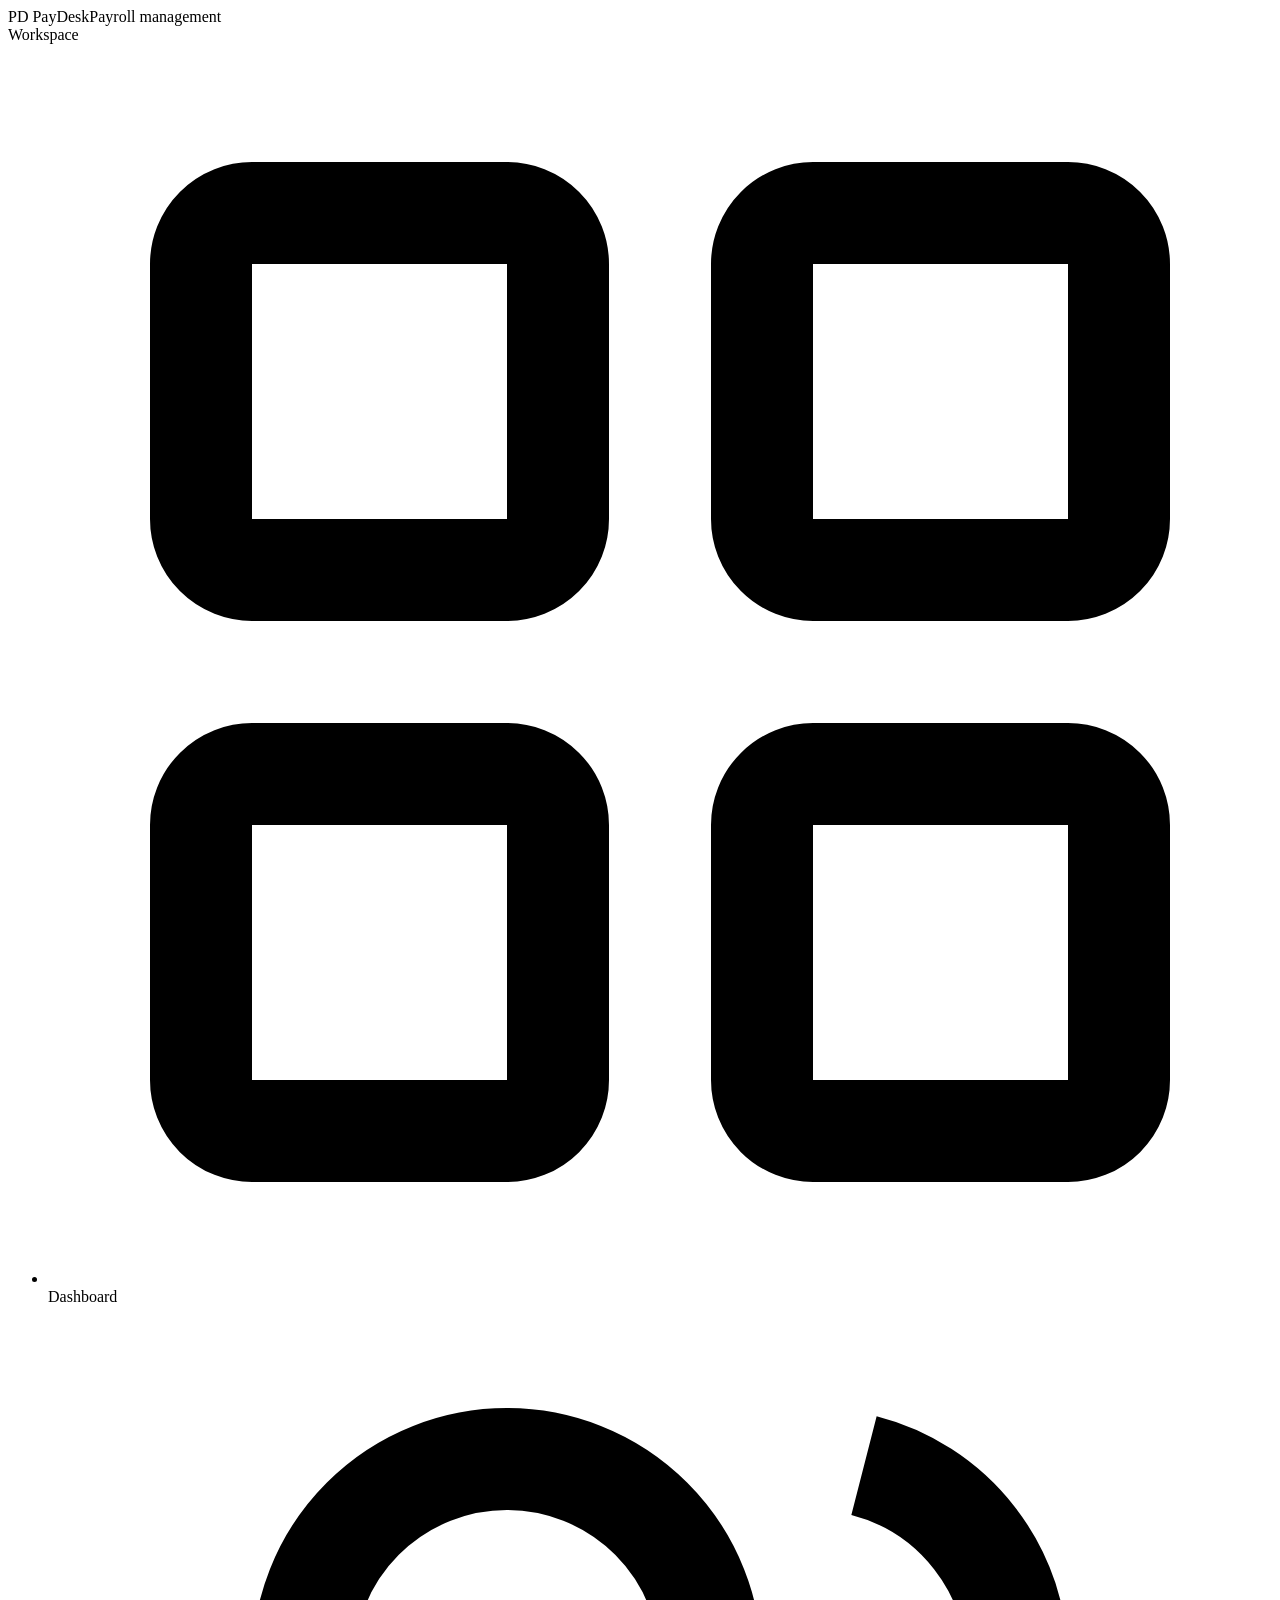
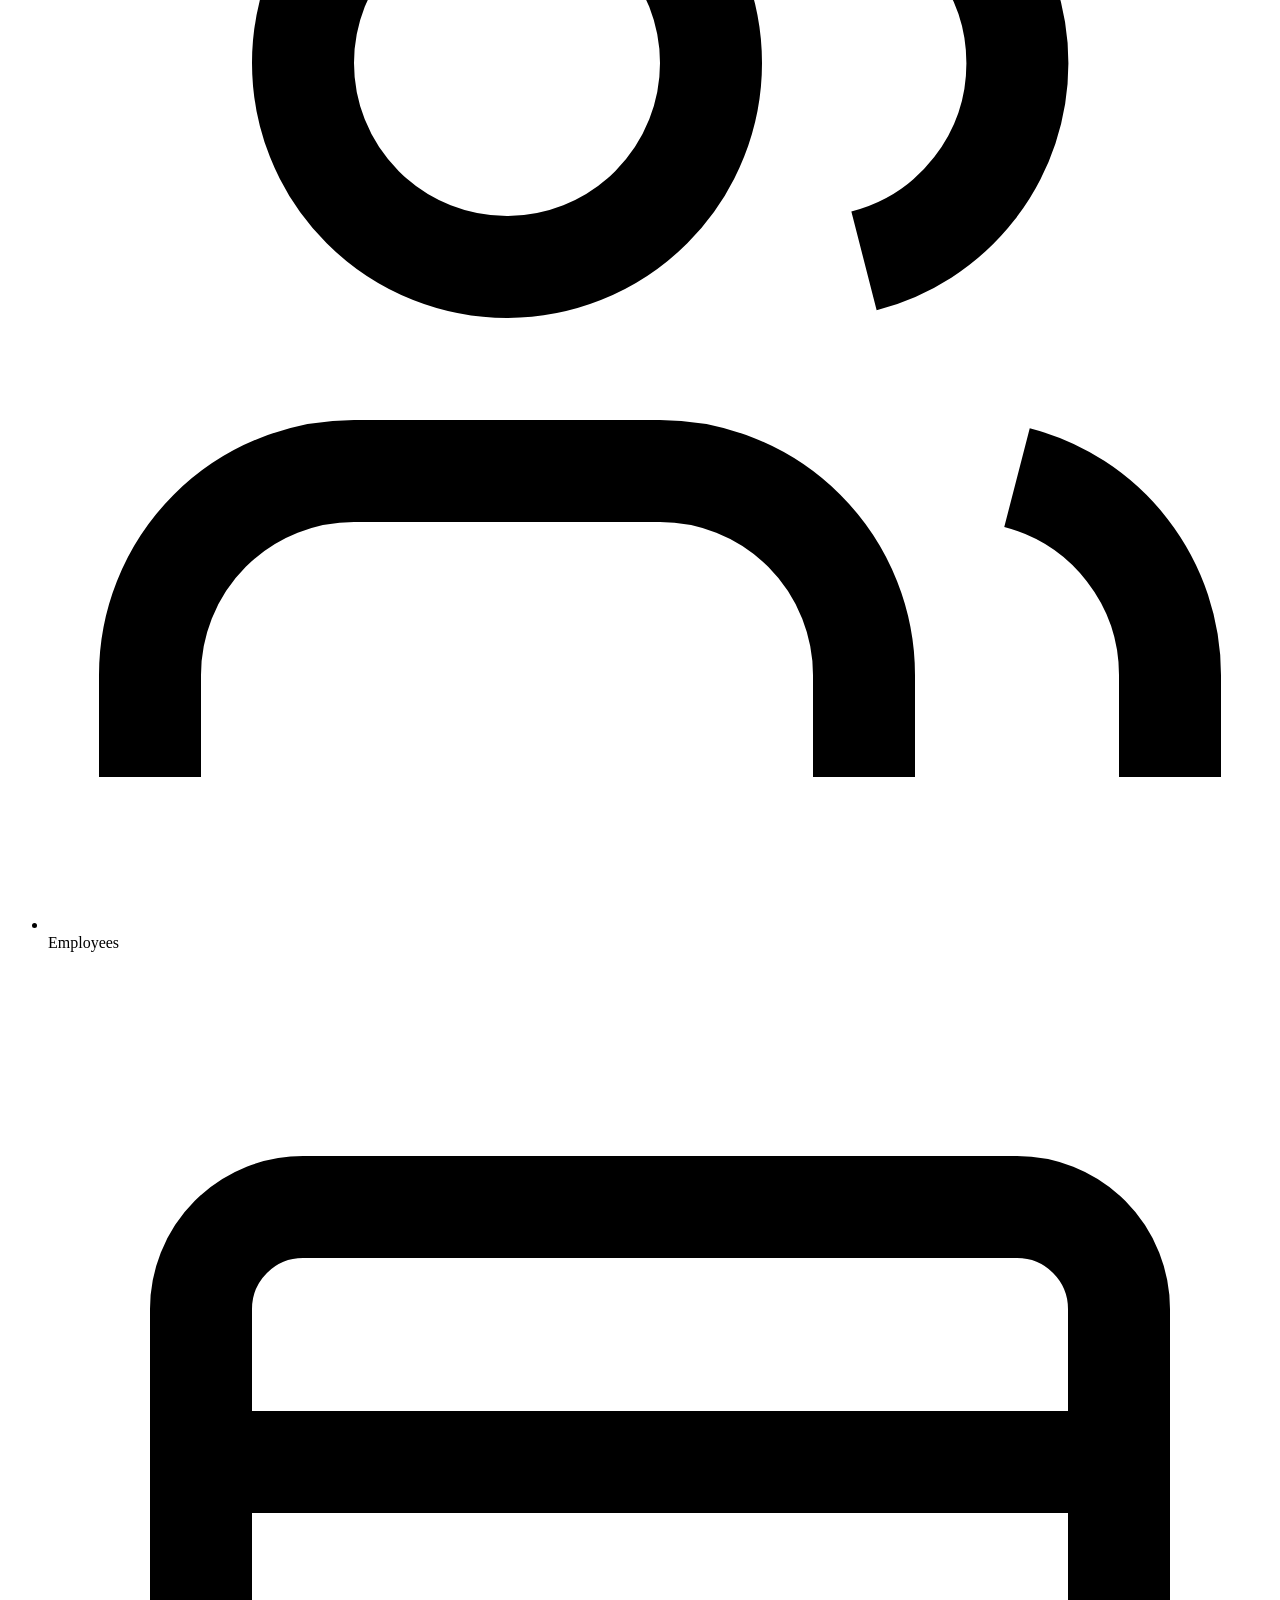
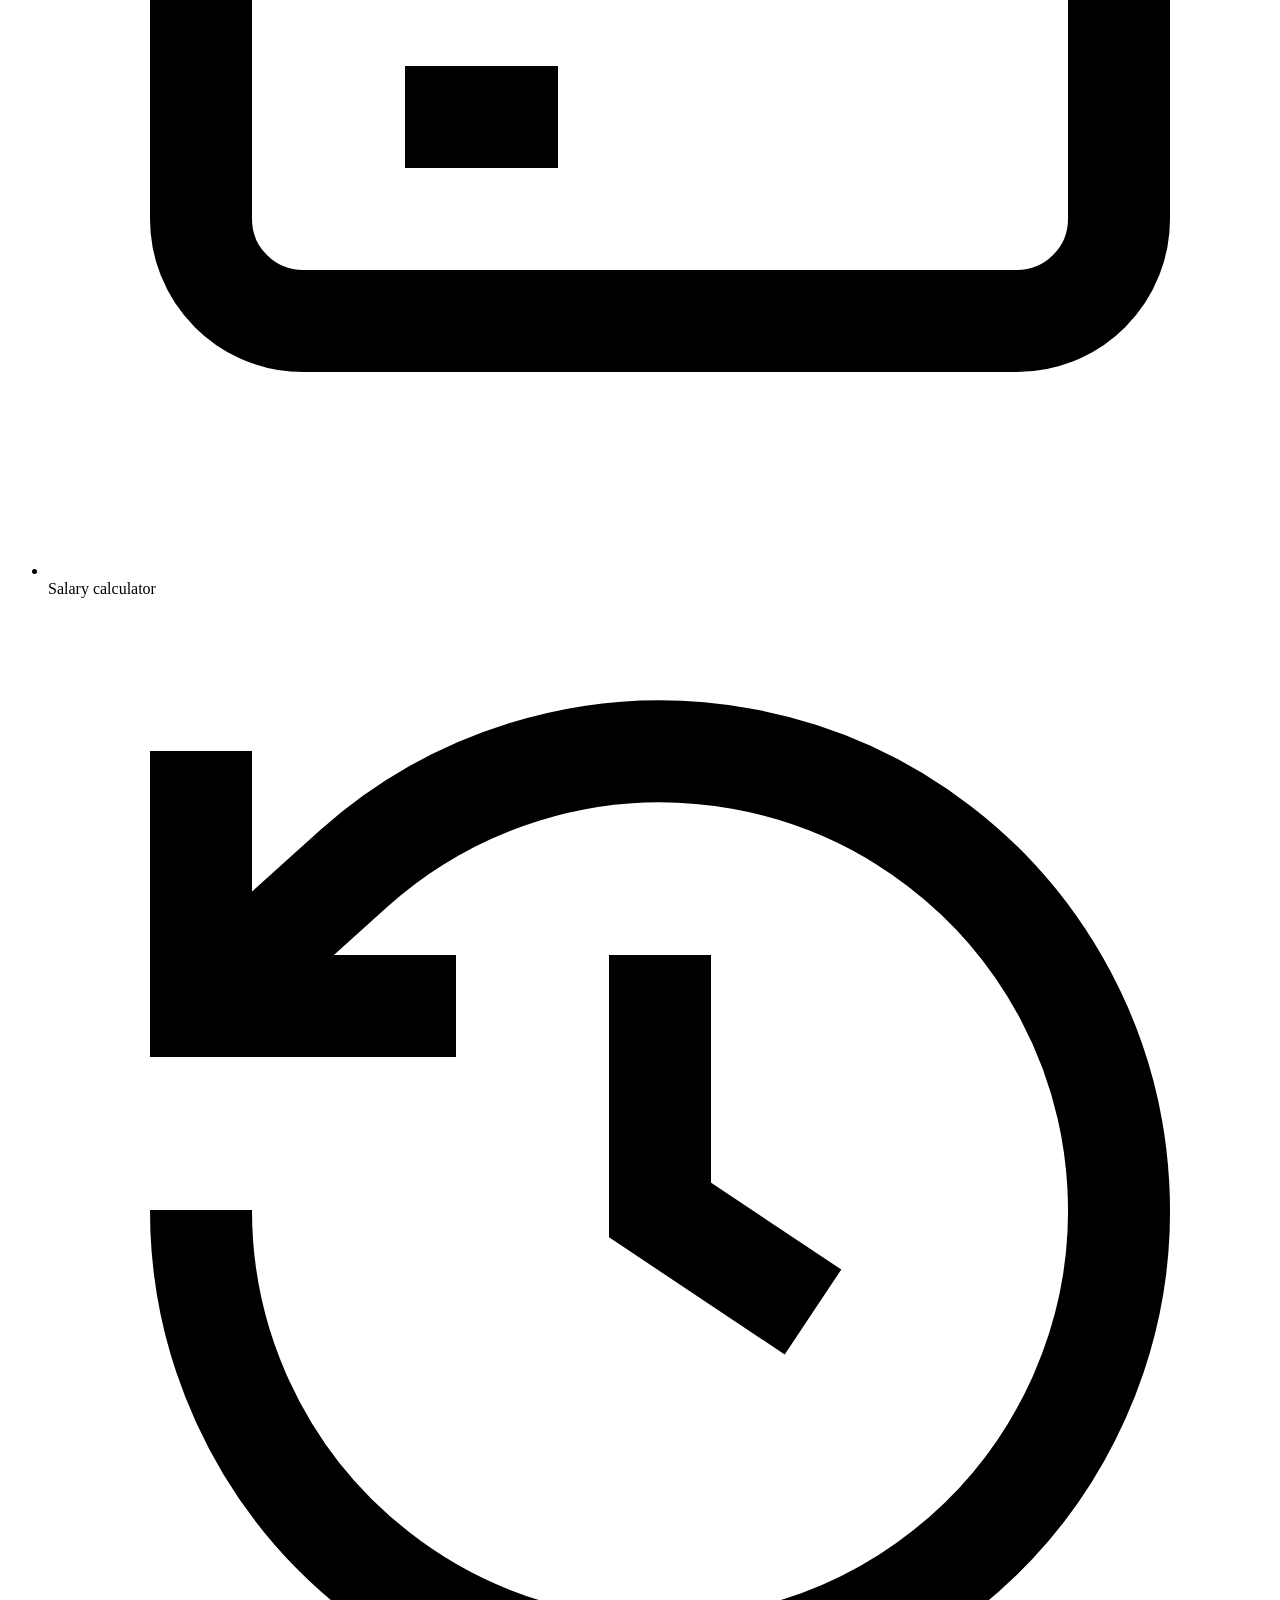
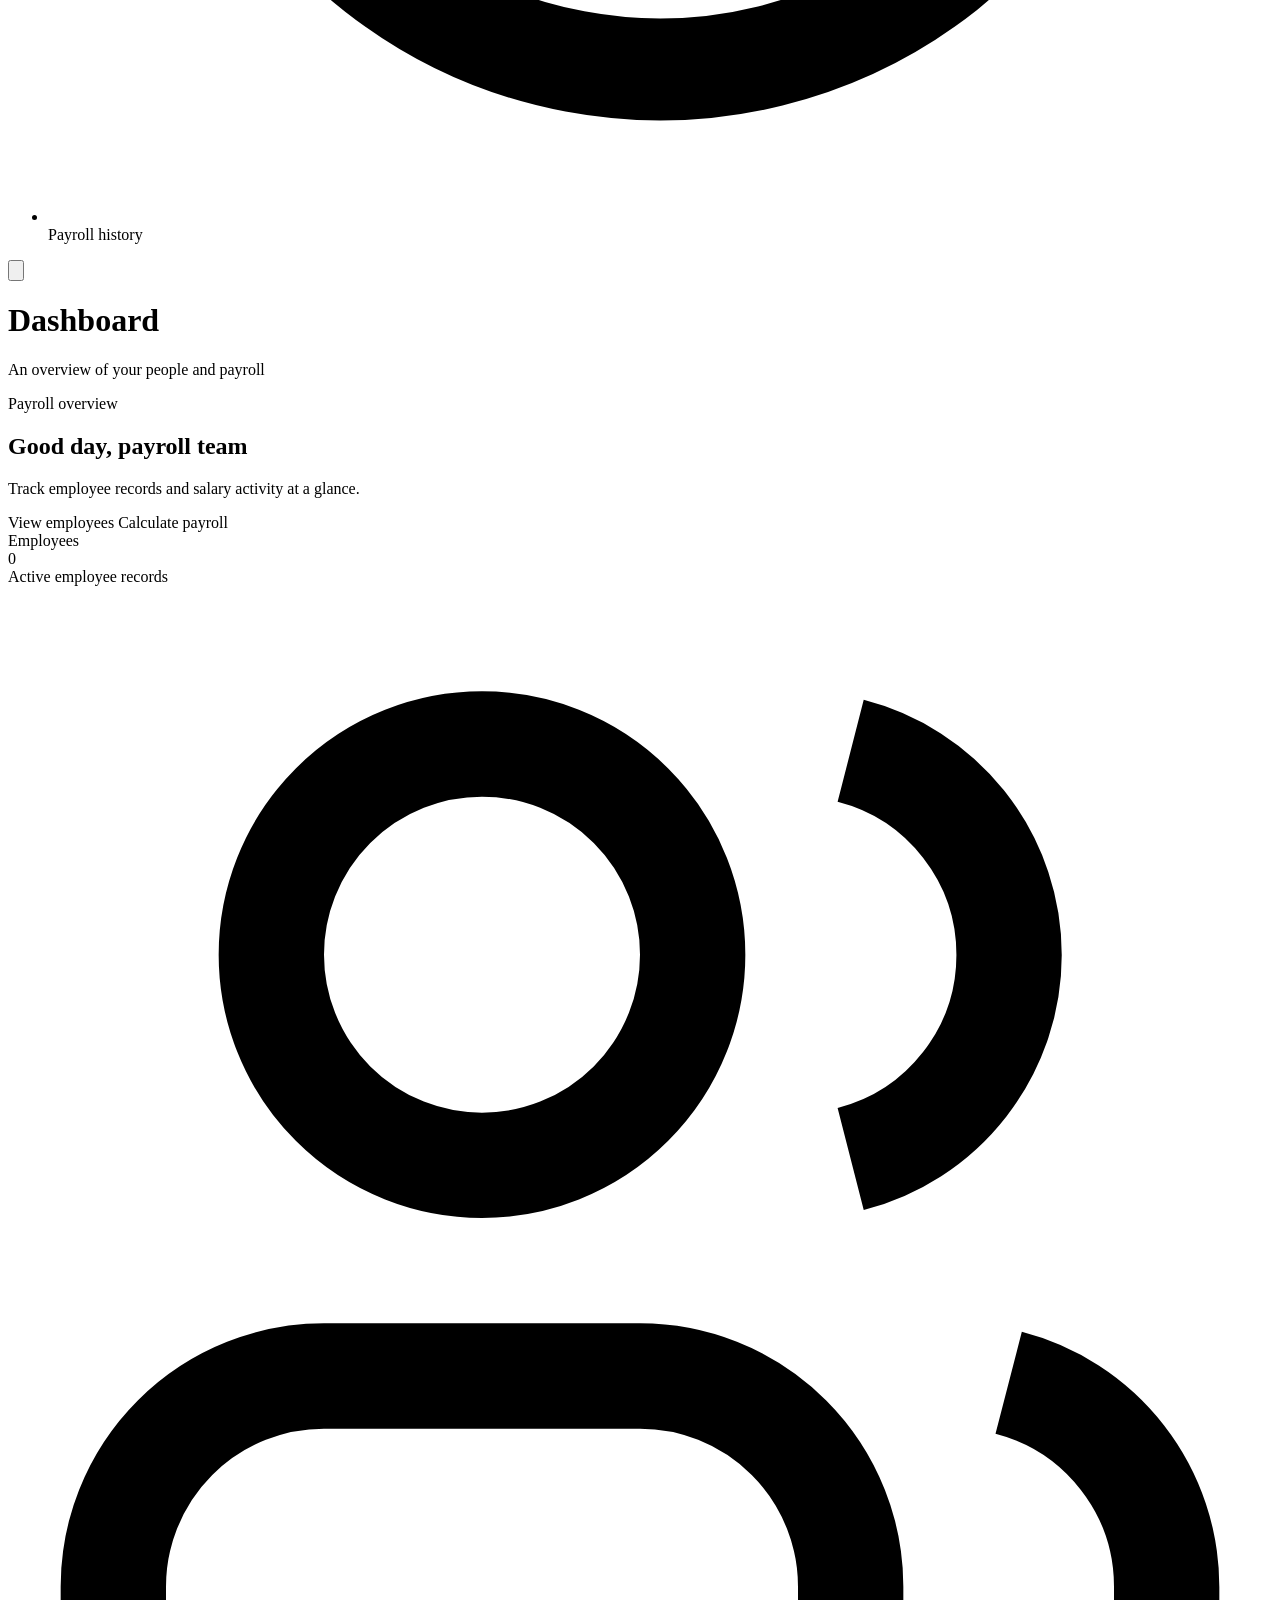
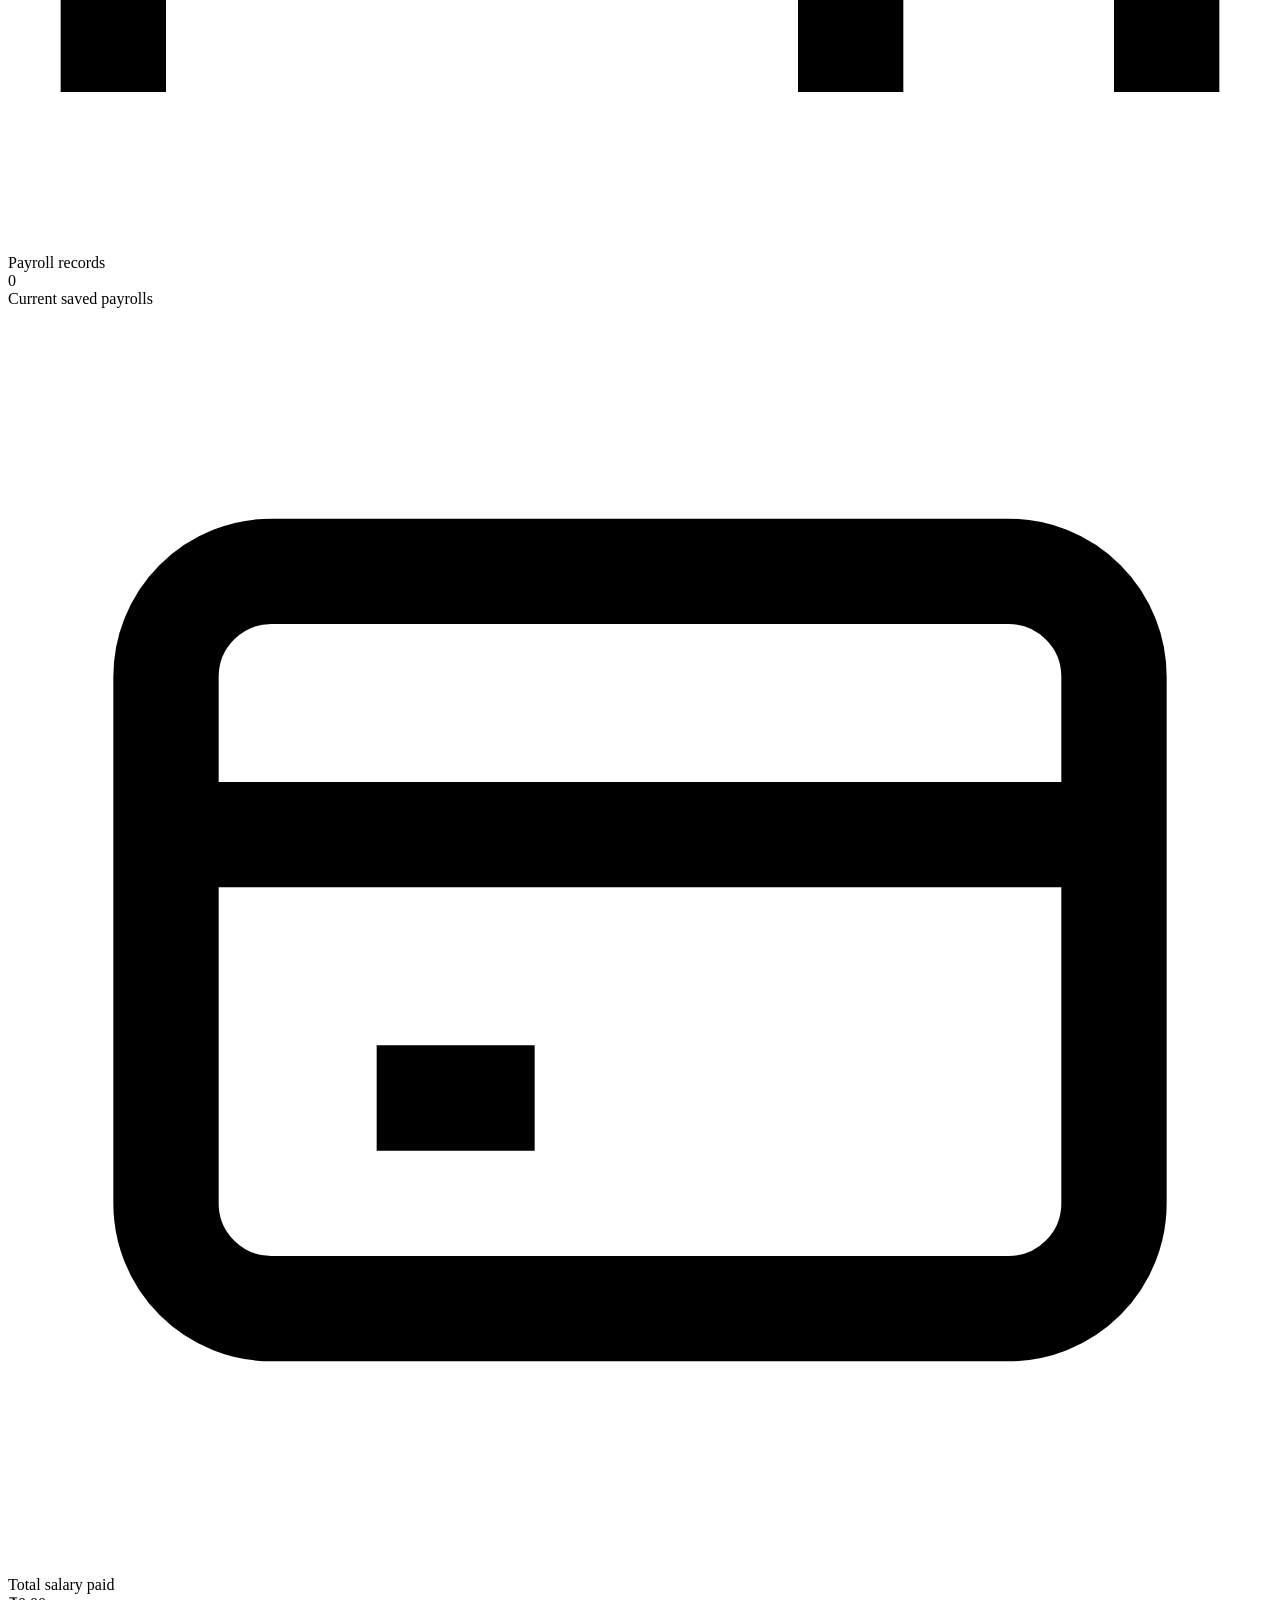
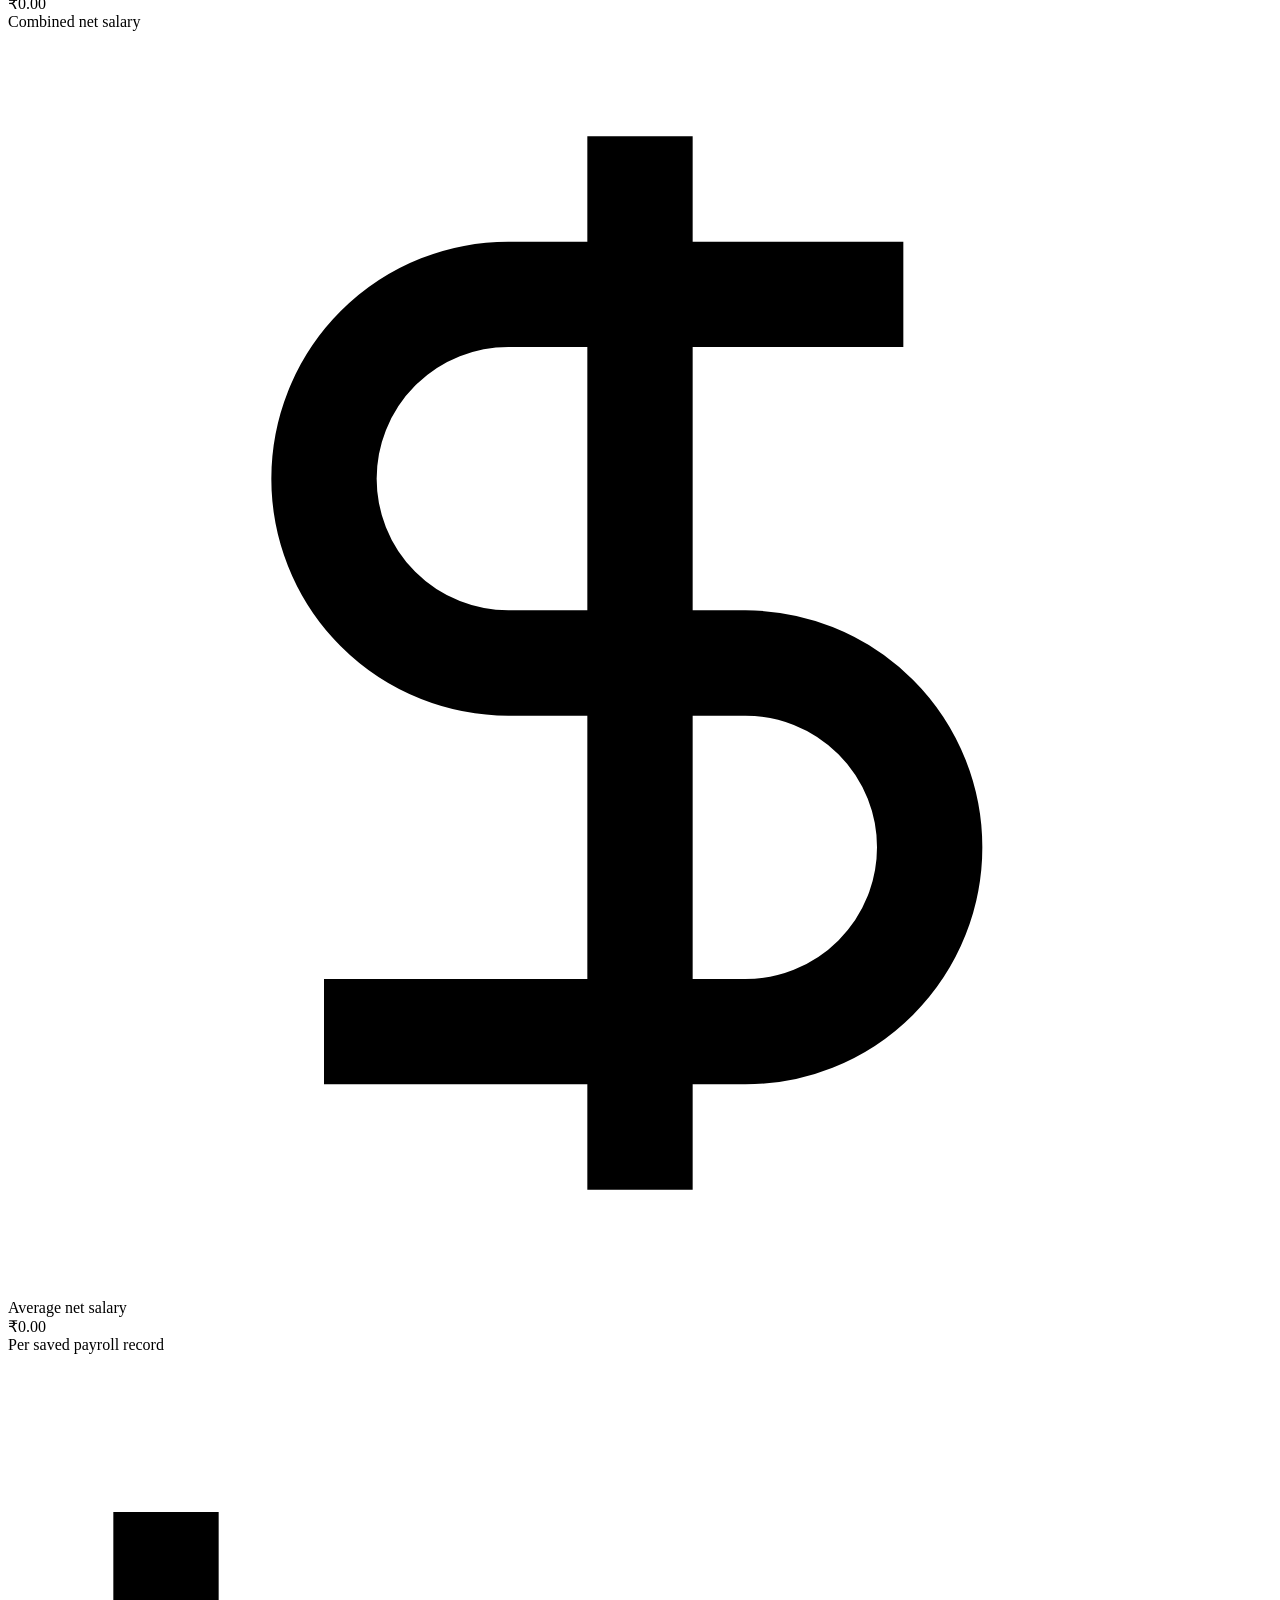
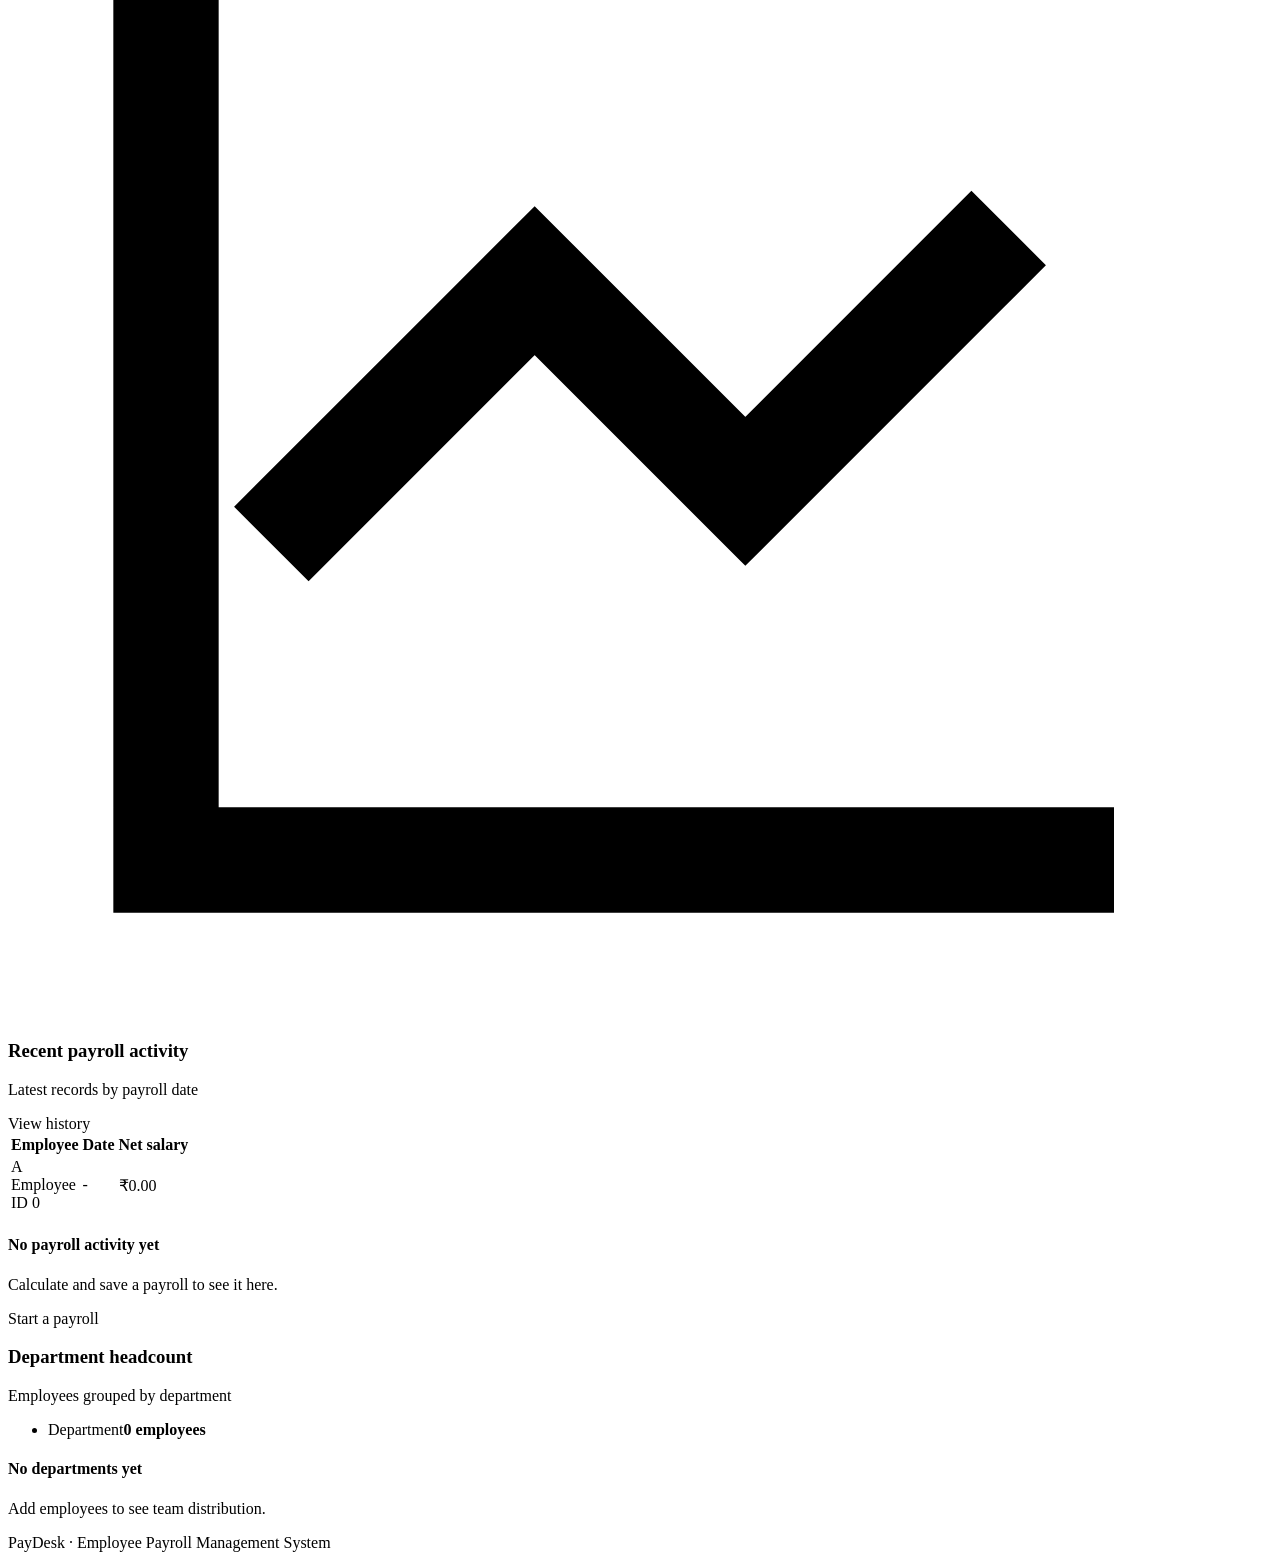
<file: src/main/resources/templates/index.html>
<!DOCTYPE html>
<html lang="en" xmlns:th="http://www.thymeleaf.org">
<head>
    <meta charset="UTF-8">
    <meta name="viewport" content="width=device-width, initial-scale=1">
    <title>Dashboard | PayDesk</title>
    <link rel="stylesheet" th:href="@{/css/style.css}">
</head>
<body>
<div class="app-wrapper">
    <div class="mobile-overlay" id="overlay"></div>
    <aside class="sidebar" id="sidebar">
        <a class="brand" th:href="@{/}">
            <span class="brand-logo">PD</span>
            <span><span class="brand-title">PayDesk</span><span class="brand-subtitle">Payroll management</span></span>
        </a>
        <div class="nav-title">Workspace</div>
        <nav aria-label="Main navigation">
            <ul class="nav-menu">
                <li><a class="nav-link" th:classappend="${activePage == 'dashboard'} ? ' active'" th:href="@{/}">
                    <svg viewBox="0 0 24 24" fill="none" stroke="currentColor" stroke-width="2"><rect x="3" y="3" width="7" height="7" rx="1"/><rect x="14" y="3" width="7" height="7" rx="1"/><rect x="3" y="14" width="7" height="7" rx="1"/><rect x="14" y="14" width="7" height="7" rx="1"/></svg>Dashboard</a></li>
                <li><a class="nav-link" th:classappend="${activePage == 'employees'} ? ' active'" th:href="@{/employees}">
                    <svg viewBox="0 0 24 24" fill="none" stroke="currentColor" stroke-width="2"><path d="M16 21v-2a4 4 0 0 0-4-4H6a4 4 0 0 0-4 4v2"/><circle cx="9" cy="7" r="4"/><path d="M22 21v-2a4 4 0 0 0-3-3.87M16 3.13a4 4 0 0 1 0 7.75"/></svg>Employees</a></li>
                <li><a class="nav-link" th:classappend="${activePage == 'payroll'} ? ' active'" th:href="@{/payroll}">
                    <svg viewBox="0 0 24 24" fill="none" stroke="currentColor" stroke-width="2"><rect x="3" y="5" width="18" height="14" rx="2"/><path d="M3 10h18M7 15h3"/></svg>Salary calculator</a></li>
                <li><a class="nav-link" th:classappend="${activePage == 'history'} ? ' active'" th:href="@{/payroll/history}">
                    <svg viewBox="0 0 24 24" fill="none" stroke="currentColor" stroke-width="2"><path d="M3 12a9 9 0 1 0 3-6.7L3 8"/><path d="M3 3v5h5M12 7v5l3 2"/></svg>Payroll history</a></li>
            </ul>
        </nav>
    </aside>
    <main class="main-content">
        <header class="topbar">
            <div class="topbar-left">
                <button class="sidebar-toggle" id="sidebarToggle" type="button" aria-label="Open navigation">
                    <svg viewBox="0 0 24 24" fill="none" stroke="currentColor" stroke-width="2"><path d="M4 6h16M4 12h16M4 18h16"/></svg>
                </button>
                <div><h1>Dashboard</h1><p class="page-subtitle">An overview of your people and payroll</p></div>
            </div>
            <div class="topbar-right"><span class="topbar-pill">Payroll overview</span></div>
        </header>
        <section class="page-body">
            <div class="page-header">
                <div><h2>Good day, payroll team</h2><p>Track employee records and salary activity at a glance.</p></div>
                <div class="btn-row">
                    <a class="btn btn-light" th:href="@{/employees}">View employees</a>
                    <a class="btn btn-primary" th:href="@{/payroll}">Calculate payroll</a>
                </div>
            </div>

            <div class="card-grid">
                <article class="stat-card"><div><div class="stat-label">Employees</div><div class="stat-value" th:text="${totalEmployees}">0</div><div class="stat-hint">Active employee records</div></div><div class="stat-icon blue"><svg viewBox="0 0 24 24" fill="none" stroke="currentColor" stroke-width="2"><path d="M16 21v-2a4 4 0 0 0-4-4H6a4 4 0 0 0-4 4v2"/><circle cx="9" cy="7" r="4"/><path d="M22 21v-2a4 4 0 0 0-3-3.87M16 3.13a4 4 0 0 1 0 7.75"/></svg></div></article>
                <article class="stat-card"><div><div class="stat-label">Payroll records</div><div class="stat-value" th:text="${totalPayrollRecords}">0</div><div class="stat-hint">Current saved payrolls</div></div><div class="stat-icon green"><svg viewBox="0 0 24 24" fill="none" stroke="currentColor" stroke-width="2"><rect x="3" y="5" width="18" height="14" rx="2"/><path d="M3 10h18M7 15h3"/></svg></div></article>
                <article class="stat-card"><div><div class="stat-label">Total salary paid</div><div class="stat-value">₹<span th:text="${#numbers.formatDecimal(totalSalaryPaid, 1, 'COMMA', 2, 'POINT')}">0.00</span></div><div class="stat-hint">Combined net salary</div></div><div class="stat-icon amber"><svg viewBox="0 0 24 24" fill="none" stroke="currentColor" stroke-width="2"><path d="M12 2v20M17 5H9.5a3.5 3.5 0 0 0 0 7H14a3.5 3.5 0 0 1 0 7H6"/></svg></div></article>
                <article class="stat-card"><div><div class="stat-label">Average net salary</div><div class="stat-value">₹<span th:text="${#numbers.formatDecimal(averageNetSalary, 1, 'COMMA', 2, 'POINT')}">0.00</span></div><div class="stat-hint">Per saved payroll record</div></div><div class="stat-icon slate"><svg viewBox="0 0 24 24" fill="none" stroke="currentColor" stroke-width="2"><path d="M3 3v18h18"/><path d="m19 9-5 5-4-4-5 5"/></svg></div></article>
            </div>

            <div class="grid-2">
                <section class="panel">
                    <div class="panel-header"><div><h3>Recent payroll activity</h3><p class="panel-subtitle">Latest records by payroll date</p></div><a class="btn btn-light btn-sm" th:href="@{/payroll/history}">View history</a></div>
                    <div class="table-wrap" th:if="${!#lists.isEmpty(recentPayrolls)}">
                        <table class="data-table">
                            <thead><tr><th>Employee</th><th>Date</th><th class="num">Net salary</th></tr></thead>
                            <tbody><tr th:each="record : ${recentPayrolls}">
                                <td><div class="emp-cell"><span class="avatar" th:text="${#strings.substring(record.employeeName, 0, 1)}">A</span><div><div class="emp-name" th:text="${record.employeeName}">Employee</div><div class="emp-mail">ID <span th:text="${record.employeeId}">0</span></div></div></div></td>
                                <td th:text="${record.payrollDateText}">-</td>
                                <td class="num">₹<span th:text="${#numbers.formatDecimal(record.netSalary, 1, 'COMMA', 2, 'POINT')}">0.00</span></td>
                            </tr></tbody>
                        </table>
                    </div>
                    <div class="empty-state" th:if="${#lists.isEmpty(recentPayrolls)}"><h4>No payroll activity yet</h4><p>Calculate and save a payroll to see it here.</p><a class="btn btn-primary" th:href="@{/payroll}">Start a payroll</a></div>
                </section>
                <section class="panel">
                    <div class="panel-header"><div><h3>Department headcount</h3><p class="panel-subtitle">Employees grouped by department</p></div></div>
                    <div class="panel-body" th:if="${!#maps.isEmpty(departmentCounts)}">
                        <ul class="list-plain">
                            <li th:each="entry : ${departmentCounts}">
                                <span class="li-left"><span class="badge badge-blue" th:text="${entry.key}">Department</span></span><strong class="li-amount" th:text="${entry.value} + ' employees'">0 employees</strong>
                            </li>
                        </ul>
                    </div>
                    <div class="empty-state" th:if="${#maps.isEmpty(departmentCounts)}"><h4>No departments yet</h4><p>Add employees to see team distribution.</p></div>
                </section>
            </div>

            <footer class="footer-bar"><span>PayDesk · Employee Payroll Management System</span></footer>
        </section>
    </main>
</div>
<script th:src="@{/js/script.js}"></script>
</body>
</html>
</file>
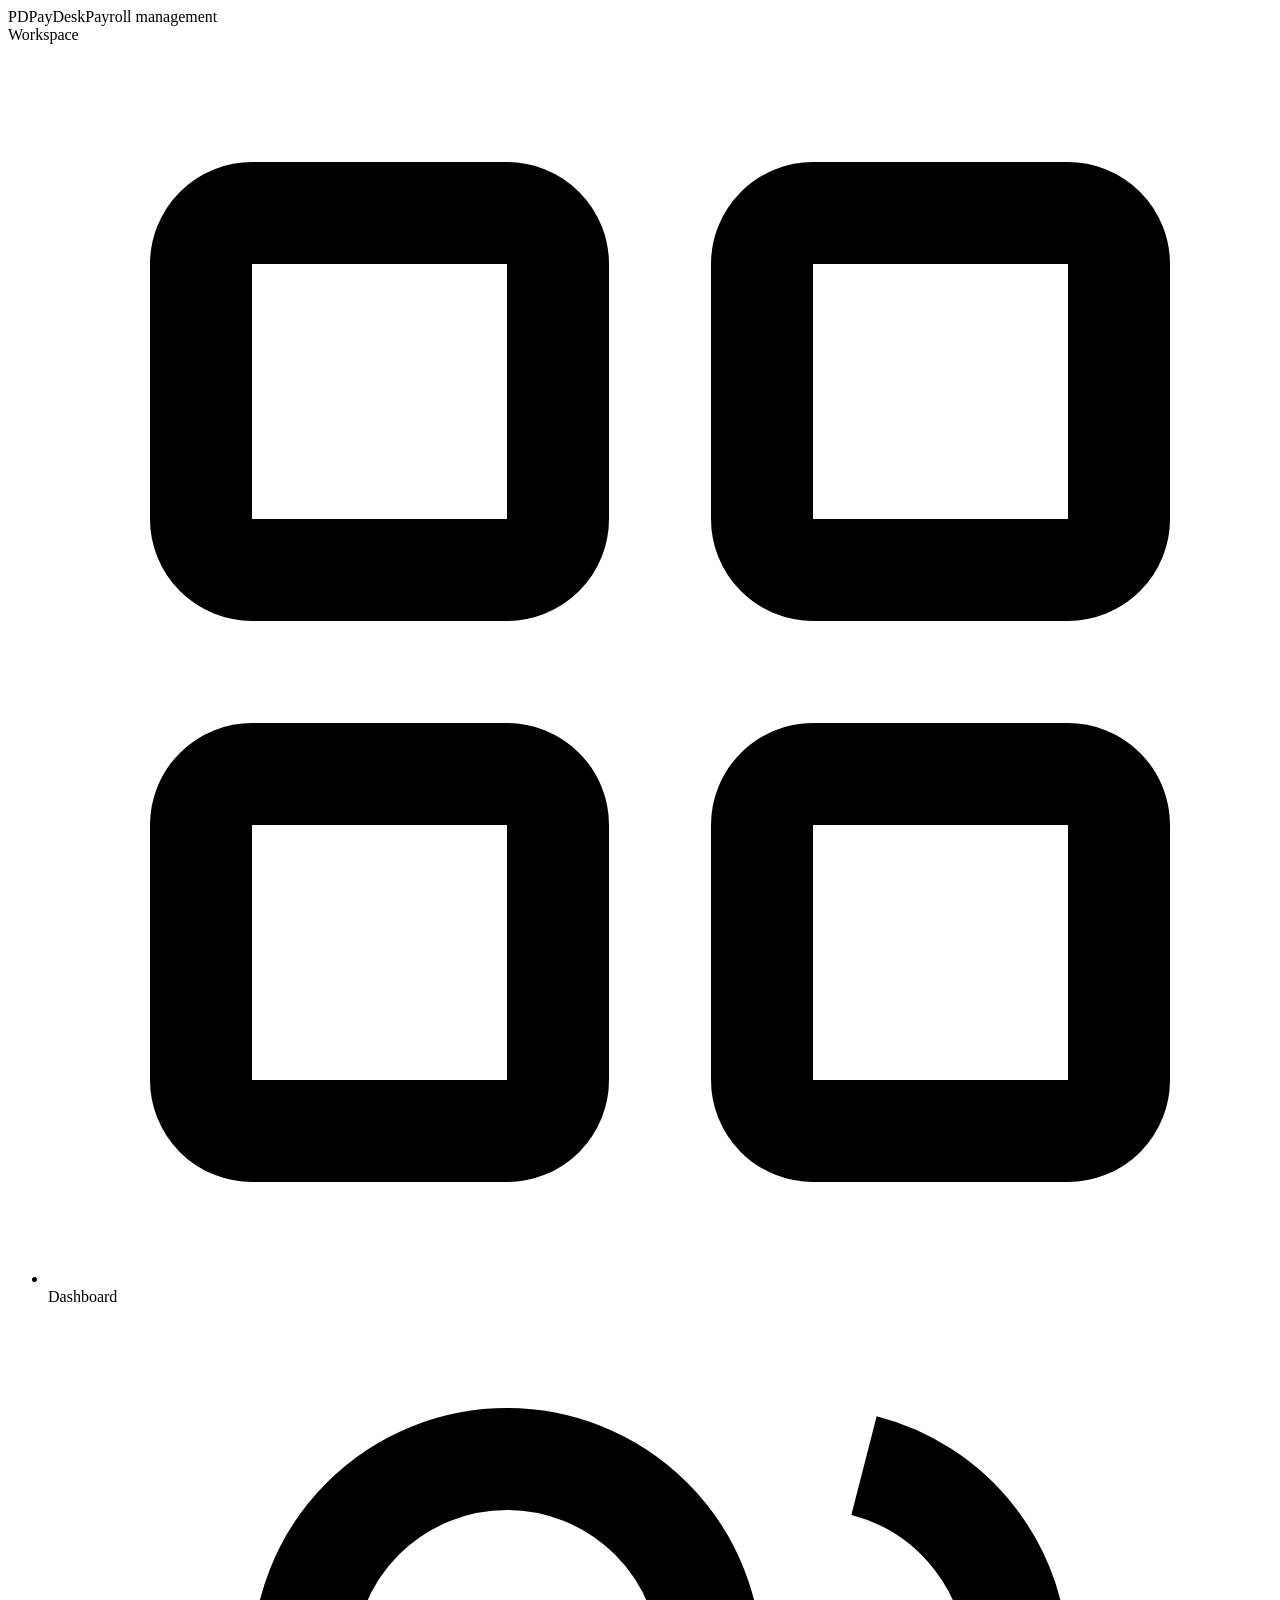
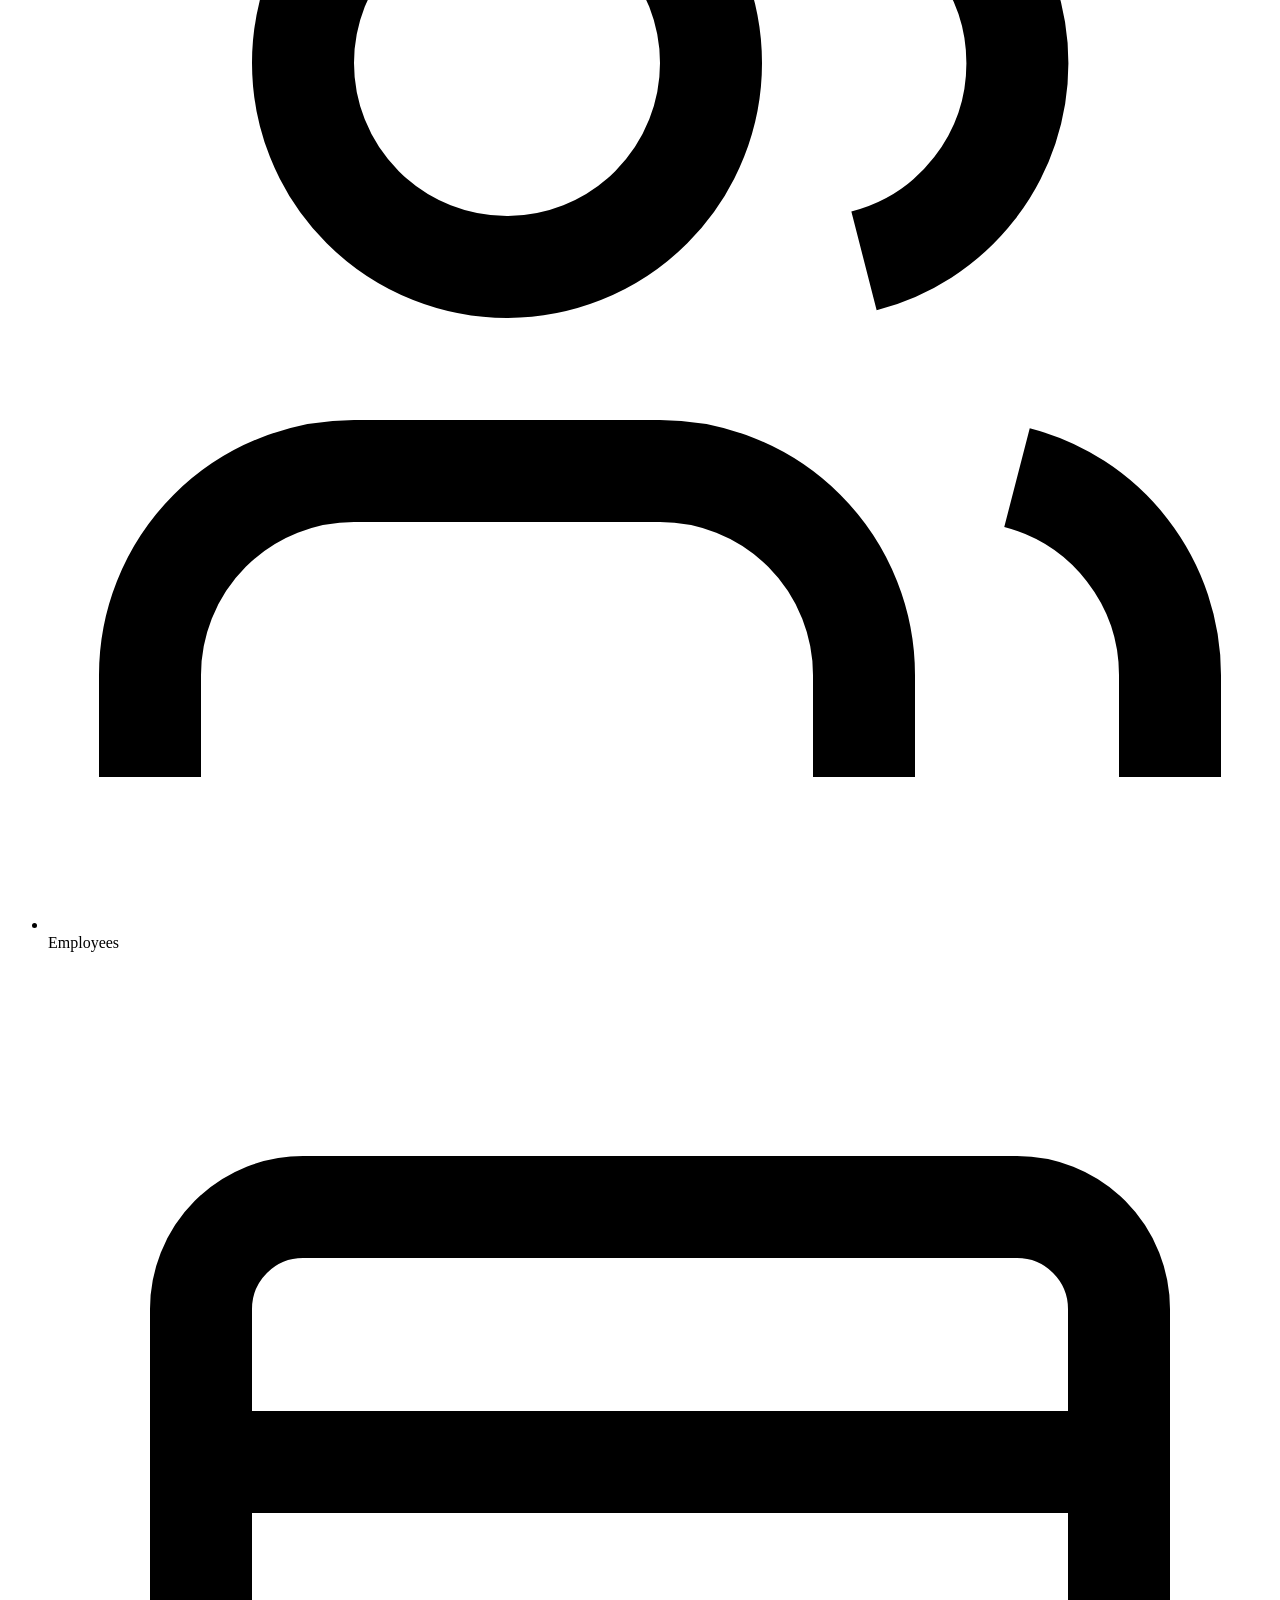
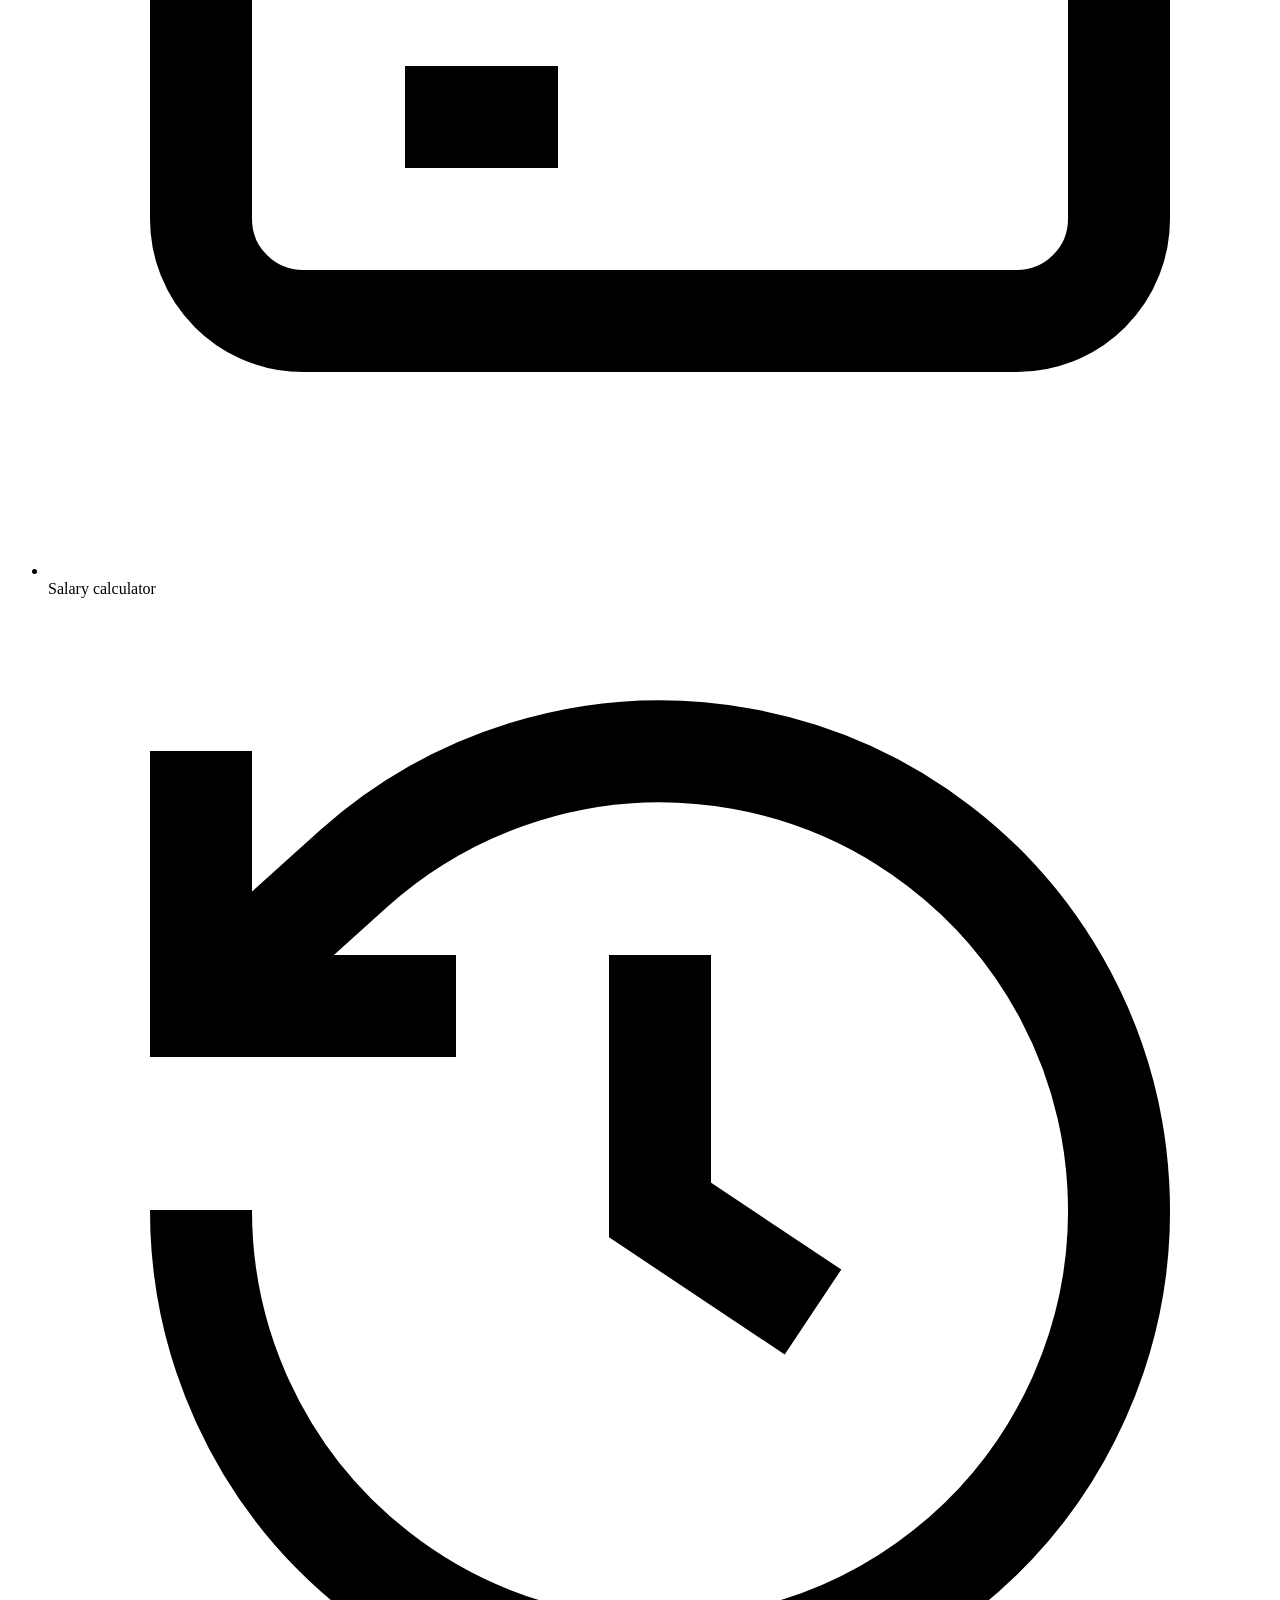
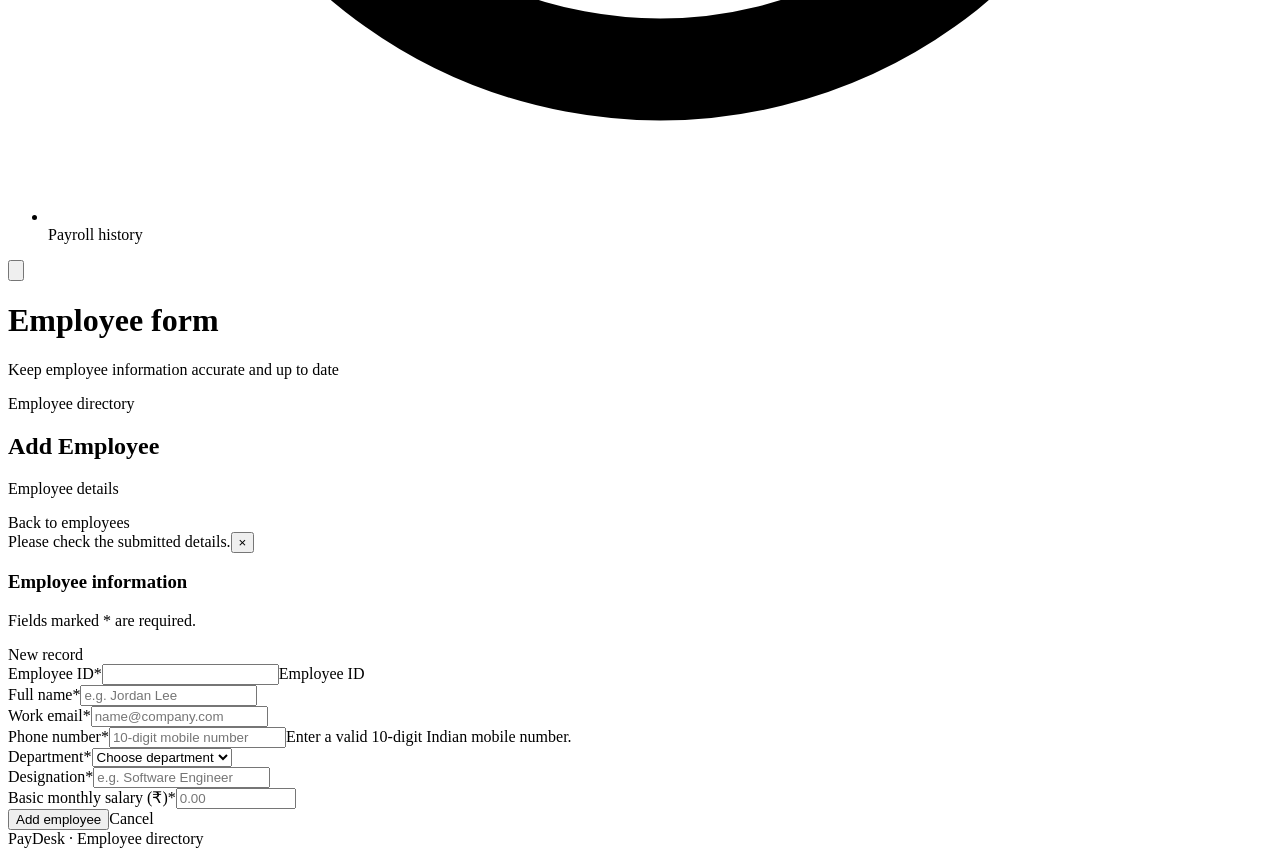
<file: src/main/resources/templates/employee-form.html>
<!DOCTYPE html>
<html lang="en" xmlns:th="http://www.thymeleaf.org">
<head>
    <meta charset="UTF-8">
    <meta name="viewport" content="width=device-width, initial-scale=1">
    <title th:text="${pageTitle} + ' | PayDesk'">Employee form | PayDesk</title>
    <link rel="stylesheet" th:href="@{/css/style.css}">
</head>
<body>
<div class="app-wrapper">
    <div class="mobile-overlay" id="overlay"></div>
    <aside class="sidebar" id="sidebar">
        <a class="brand" th:href="@{/}"><span class="brand-logo">PD</span><span><span class="brand-title">PayDesk</span><span class="brand-subtitle">Payroll management</span></span></a>
        <div class="nav-title">Workspace</div>
        <nav aria-label="Main navigation"><ul class="nav-menu">
            <li><a class="nav-link" th:href="@{/}"><svg viewBox="0 0 24 24" fill="none" stroke="currentColor" stroke-width="2"><rect x="3" y="3" width="7" height="7" rx="1"/><rect x="14" y="3" width="7" height="7" rx="1"/><rect x="3" y="14" width="7" height="7" rx="1"/><rect x="14" y="14" width="7" height="7" rx="1"/></svg>Dashboard</a></li>
            <li><a class="nav-link active" th:href="@{/employees}"><svg viewBox="0 0 24 24" fill="none" stroke="currentColor" stroke-width="2"><path d="M16 21v-2a4 4 0 0 0-4-4H6a4 4 0 0 0-4 4v2"/><circle cx="9" cy="7" r="4"/><path d="M22 21v-2a4 4 0 0 0-3-3.87M16 3.13a4 4 0 0 1 0 7.75"/></svg>Employees</a></li>
            <li><a class="nav-link" th:href="@{/payroll}"><svg viewBox="0 0 24 24" fill="none" stroke="currentColor" stroke-width="2"><rect x="3" y="5" width="18" height="14" rx="2"/><path d="M3 10h18M7 15h3"/></svg>Salary calculator</a></li>
            <li><a class="nav-link" th:href="@{/payroll/history}"><svg viewBox="0 0 24 24" fill="none" stroke="currentColor" stroke-width="2"><path d="M3 12a9 9 0 1 0 3-6.7L3 8"/><path d="M3 3v5h5M12 7v5l3 2"/></svg>Payroll history</a></li>
        </ul></nav>
    </aside>
    <main class="main-content">
        <header class="topbar"><div class="topbar-left"><button class="sidebar-toggle" id="sidebarToggle" type="button" aria-label="Open navigation"><svg viewBox="0 0 24 24" fill="none" stroke="currentColor" stroke-width="2"><path d="M4 6h16M4 12h16M4 18h16"/></svg></button><div><h1 th:text="${pageTitle}">Employee form</h1><p class="page-subtitle">Keep employee information accurate and up to date</p></div></div><div class="topbar-right"><span class="topbar-pill">Employee directory</span></div></header>
        <section class="page-body">
            <div class="page-header"><div><h2 th:text="${pageTitle}">Add Employee</h2><p th:text="${isEdit} ? 'Update the selected employee’s details.' : 'Enter the employee’s details to add them to your directory.'">Employee details</p></div><a class="btn btn-light" th:href="@{/employees}">Back to employees</a></div>
            <div class="alert alert-error" role="alert" th:if="${error}"><span th:text="${error}">Please check the submitted details.</span><button class="alert-close" type="button" aria-label="Dismiss">×</button></div>
            <section class="panel">
                <div class="panel-header"><div><h3>Employee information</h3><p class="panel-subtitle">Fields marked * are required.</p></div><span class="badge badge-blue" th:text="${isEdit} ? 'Editing record' : 'New record'">New record</span></div>
                <div class="panel-body">
                    <form method="post" th:action="${formAction}" th:object="${employee}">
                        <div class="form-grid">
                            <div class="form-group"><label for="employeeId">Employee ID<span class="required">*</span></label><input id="employeeId" type="number" min="1" th:field="*{employeeId}" th:readonly="${isEdit}" required><span class="help-text" th:text="${isEdit} ? 'Employee ID cannot be changed.' : 'Suggested next ID; you may enter another unused ID.'">Employee ID</span></div>
                            <div class="form-group"><label for="name">Full name<span class="required">*</span></label><input id="name" type="text" th:field="*{name}" autocomplete="name" maxlength="100" placeholder="e.g. Jordan Lee" required></div>
                            <div class="form-group"><label for="email">Work email<span class="required">*</span></label><input id="email" type="email" th:field="*{email}" autocomplete="email" maxlength="120" placeholder="name@company.com" required></div>
                            <div class="form-group"><label for="phone">Phone number<span class="required">*</span></label><input id="phone" type="tel" th:field="*{phone}" autocomplete="tel" placeholder="10-digit mobile number" required><span class="help-text">Enter a valid 10-digit Indian mobile number.</span></div>
                            <div class="form-group"><label for="department">Department<span class="required">*</span></label><select id="department" th:field="*{department}" required><option value="">Choose department</option><option th:each="departmentName : ${departmentList}" th:value="${departmentName}" th:text="${departmentName}">Department</option></select></div>
                            <div class="form-group"><label for="designation">Designation<span class="required">*</span></label><input id="designation" type="text" th:field="*{designation}" maxlength="100" placeholder="e.g. Software Engineer" required></div>
                            <div class="form-group"><label for="basicSalary">Basic monthly salary (₹)<span class="required">*</span></label><input id="basicSalary" type="number" min="0" max="10000000" step="0.01" th:field="*{basicSalary}" placeholder="0.00" required></div>
                        </div>
                        <div class="form-actions"><button class="btn btn-primary" type="submit" th:text="${isEdit} ? 'Save changes' : 'Add employee'">Add employee</button><a class="btn btn-light" th:href="@{/employees}">Cancel</a></div>
                    </form>
                </div>
            </section>
            <footer class="footer-bar"><span>PayDesk · Employee directory</span></footer>
        </section>
    </main>
</div>
<script th:src="@{/js/script.js}"></script>
</body>
</html>
</file>
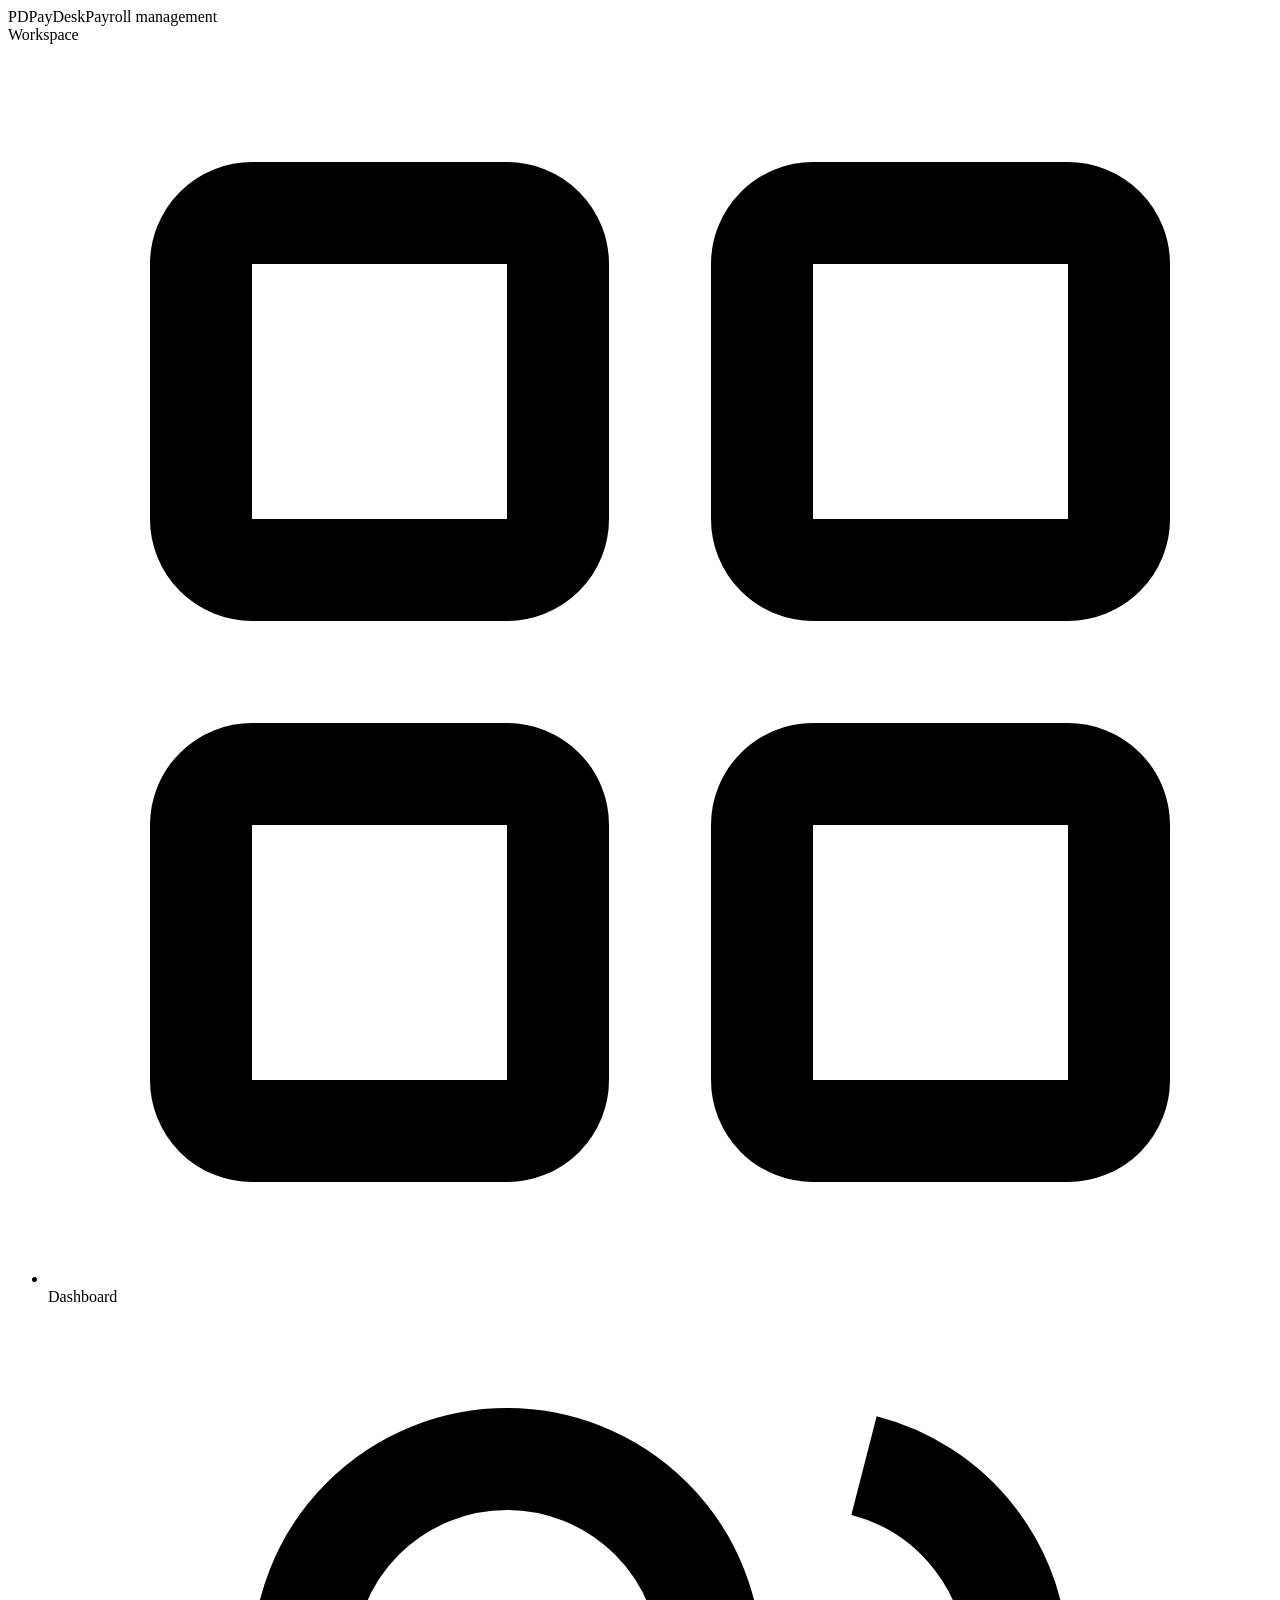
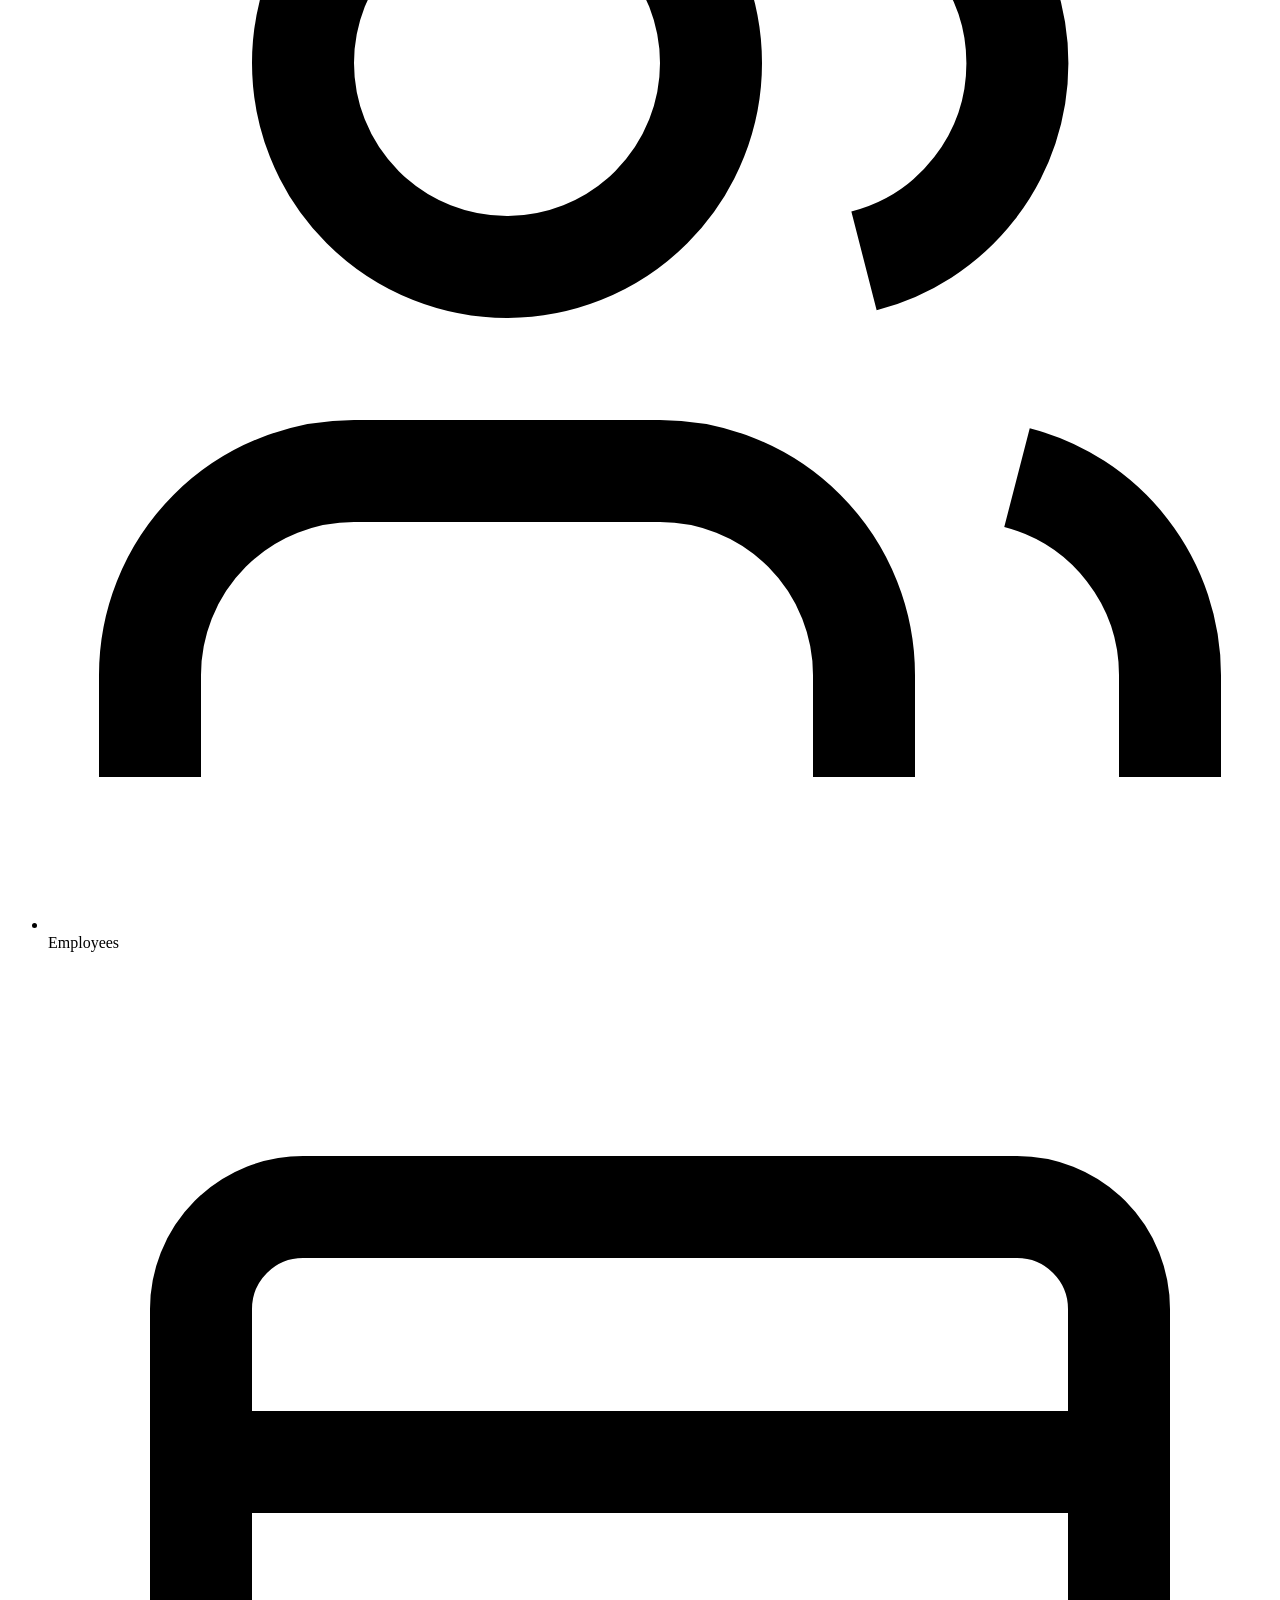
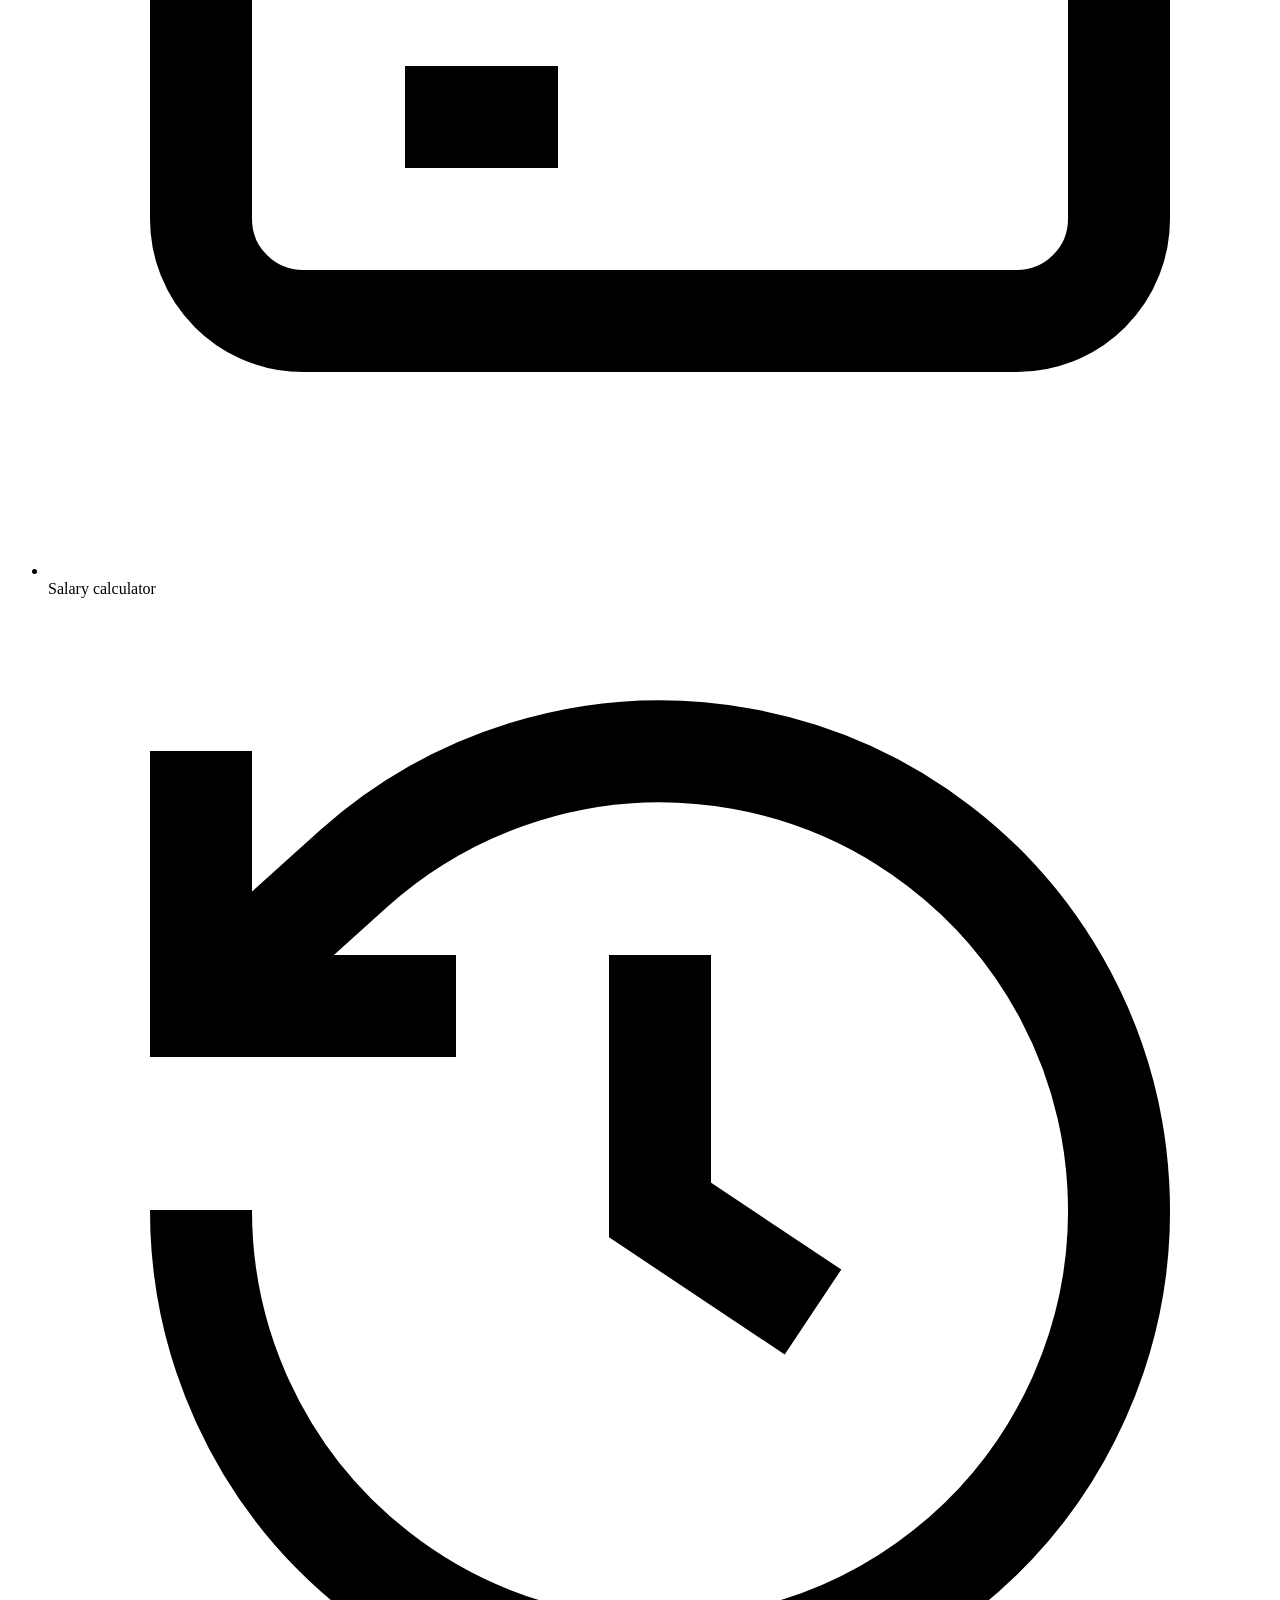
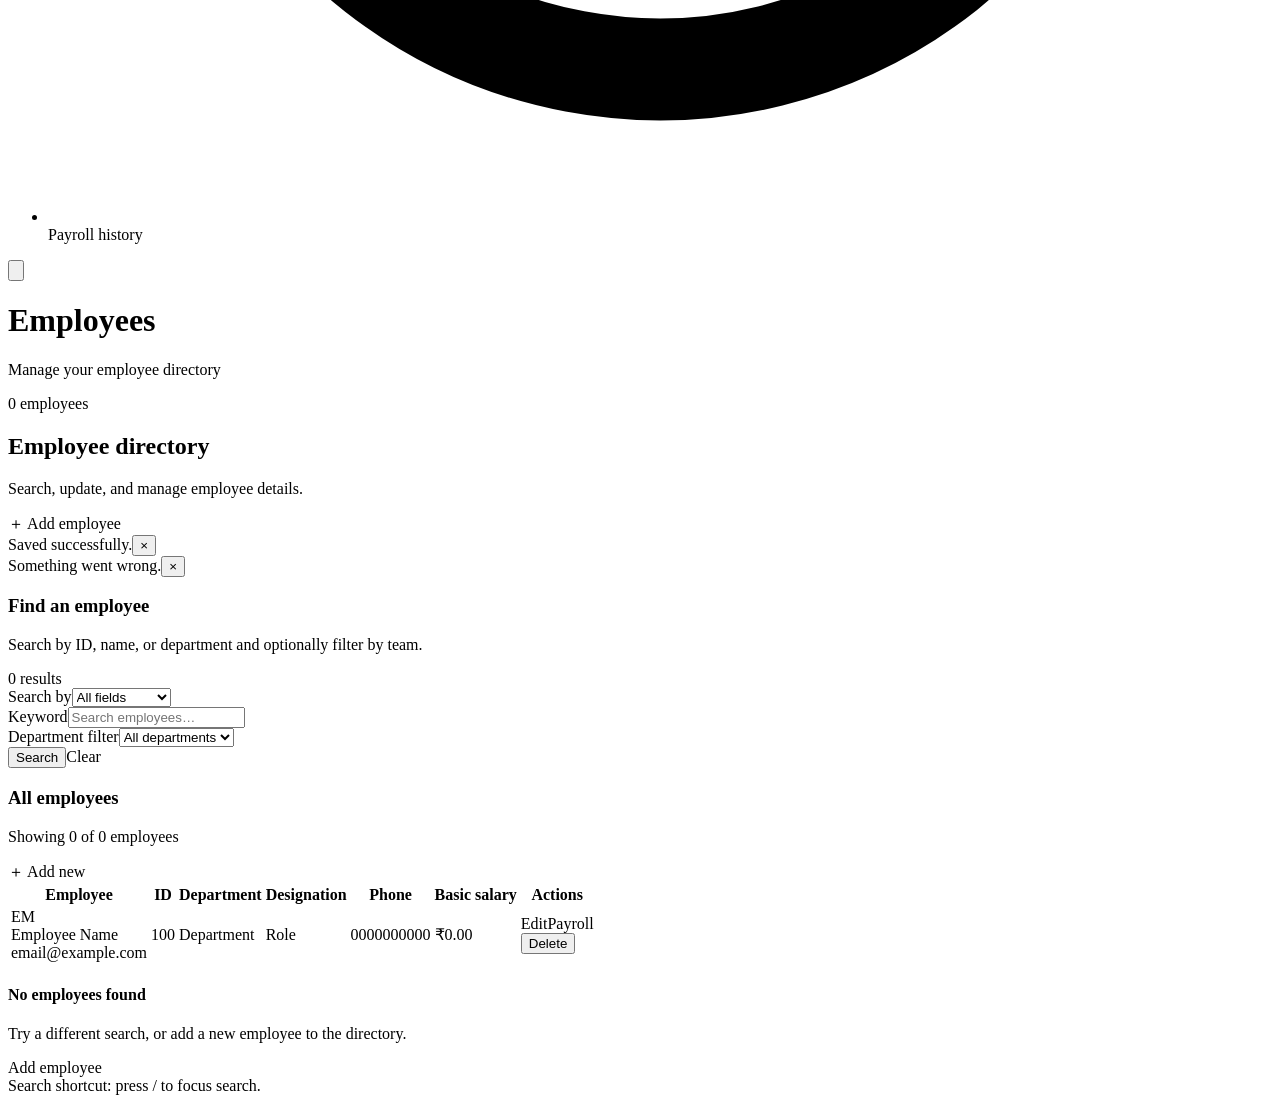
<file: src/main/resources/templates/employees.html>
<!DOCTYPE html>
<html lang="en" xmlns:th="http://www.thymeleaf.org">
<head>
    <meta charset="UTF-8">
    <meta name="viewport" content="width=device-width, initial-scale=1">
    <title>Employees | PayDesk</title>
    <link rel="stylesheet" th:href="@{/css/style.css}">
</head>
<body>
<div class="app-wrapper">
    <div class="mobile-overlay" id="overlay"></div>
    <aside class="sidebar" id="sidebar">
        <a class="brand" th:href="@{/}"><span class="brand-logo">PD</span><span><span class="brand-title">PayDesk</span><span class="brand-subtitle">Payroll management</span></span></a>
        <div class="nav-title">Workspace</div>
        <nav aria-label="Main navigation"><ul class="nav-menu">
            <li><a class="nav-link" th:href="@{/}"><svg viewBox="0 0 24 24" fill="none" stroke="currentColor" stroke-width="2"><rect x="3" y="3" width="7" height="7" rx="1"/><rect x="14" y="3" width="7" height="7" rx="1"/><rect x="3" y="14" width="7" height="7" rx="1"/><rect x="14" y="14" width="7" height="7" rx="1"/></svg>Dashboard</a></li>
            <li><a class="nav-link" th:classappend="${activePage == 'employees'} ? ' active'" th:href="@{/employees}"><svg viewBox="0 0 24 24" fill="none" stroke="currentColor" stroke-width="2"><path d="M16 21v-2a4 4 0 0 0-4-4H6a4 4 0 0 0-4 4v2"/><circle cx="9" cy="7" r="4"/><path d="M22 21v-2a4 4 0 0 0-3-3.87M16 3.13a4 4 0 0 1 0 7.75"/></svg>Employees</a></li>
            <li><a class="nav-link" th:href="@{/payroll}"><svg viewBox="0 0 24 24" fill="none" stroke="currentColor" stroke-width="2"><rect x="3" y="5" width="18" height="14" rx="2"/><path d="M3 10h18M7 15h3"/></svg>Salary calculator</a></li>
            <li><a class="nav-link" th:href="@{/payroll/history}"><svg viewBox="0 0 24 24" fill="none" stroke="currentColor" stroke-width="2"><path d="M3 12a9 9 0 1 0 3-6.7L3 8"/><path d="M3 3v5h5M12 7v5l3 2"/></svg>Payroll history</a></li>
        </ul></nav>
    </aside>
    <main class="main-content">
        <header class="topbar"><div class="topbar-left"><button class="sidebar-toggle" id="sidebarToggle" type="button" aria-label="Open navigation"><svg viewBox="0 0 24 24" fill="none" stroke="currentColor" stroke-width="2"><path d="M4 6h16M4 12h16M4 18h16"/></svg></button><div><h1>Employees</h1><p class="page-subtitle">Manage your employee directory</p></div></div><div class="topbar-right"><span class="topbar-pill" th:text="${totalEmployees} + ' employees'">0 employees</span></div></header>
        <section class="page-body">
            <div class="page-header"><div><h2>Employee directory</h2><p>Search, update, and manage employee details.</p></div><a class="btn btn-primary" th:href="@{/employee/add}"><span aria-hidden="true">＋</span> Add employee</a></div>
            <div class="alert alert-success" role="status" th:if="${success}"><span th:text="${success}">Saved successfully.</span><button class="alert-close" type="button" aria-label="Dismiss">×</button></div>
            <div class="alert alert-error" role="alert" th:if="${error}"><span th:text="${error}">Something went wrong.</span><button class="alert-close" type="button" aria-label="Dismiss">×</button></div>
            <section class="panel">
                <div class="panel-header"><div><h3>Find an employee</h3><p class="panel-subtitle">Search by ID, name, or department and optionally filter by team.</p></div><span class="badge badge-blue"><span th:text="${resultCount}">0</span> results</span></div>
                <div class="panel-body">
                    <form class="toolbar" method="get" th:action="@{/employees}">
                        <div class="form-group"><label for="searchBy">Search by</label><select id="searchBy" name="searchBy"><option value="all" th:selected="${searchBy == 'all'}">All fields</option><option value="id" th:selected="${searchBy == 'id'}">Employee ID</option><option value="name" th:selected="${searchBy == 'name'}">Name</option><option value="department" th:selected="${searchBy == 'department'}">Department</option></select></div>
                        <div class="form-group search-field"><label for="keyword">Keyword</label><input id="keyword" name="keyword" type="search" placeholder="Search employees…" th:value="${keyword}"></div>
                        <div class="form-group"><label for="department">Department filter</label><select id="department" name="department"><option value="">All departments</option><option th:each="departmentName : ${departmentList}" th:value="${departmentName}" th:text="${departmentName}" th:selected="${selectedDepartment == departmentName}">Department</option></select></div>
                        <div class="btn-row"><button class="btn btn-primary" type="submit">Search</button><a class="btn btn-light" th:href="@{/employees}">Clear</a></div>
                    </form>
                </div>
            </section>
            <section class="panel">
                <div class="panel-header"><div><h3>All employees</h3><p class="panel-subtitle">Showing <span th:text="${resultCount}">0</span> of <span th:text="${totalEmployees}">0</span> employees</p></div><a class="btn btn-soft btn-sm" th:href="@{/employee/add}">＋ Add new</a></div>
                <div class="table-wrap" th:if="${!#lists.isEmpty(employees)}">
                    <table class="data-table">
                        <thead><tr><th>Employee</th><th>ID</th><th>Department</th><th>Designation</th><th>Phone</th><th class="num">Basic salary</th><th class="num">Actions</th></tr></thead>
                        <tbody><tr th:each="employee : ${employees}">
                            <td><div class="emp-cell"><span class="avatar" th:text="${employee.initials}">EM</span><div><div class="emp-name" th:text="${employee.name}">Employee Name</div><div class="emp-mail" th:text="${employee.email}">email@example.com</div></div></div></td>
                            <td><span class="id-chip" th:text="${employee.employeeId}">100</span></td>
                            <td><span class="badge badge-blue" th:text="${employee.department}">Department</span></td>
                            <td th:text="${employee.designation}">Role</td>
                            <td th:text="${employee.phone}">0000000000</td>
                            <td class="num">₹<span th:text="${#numbers.formatDecimal(employee.basicSalary, 1, 'COMMA', 2, 'POINT')}">0.00</span></td>
                            <td><div class="row-actions"><a class="btn btn-light btn-sm" th:href="@{/employee/edit/{id}(id=${employee.employeeId})}">Edit</a><a class="btn btn-soft btn-sm" th:href="@{/payroll(employeeId=${employee.employeeId})}">Payroll</a><form method="post" th:action="@{/employee/delete/{id}(id=${employee.employeeId})}" th:attr="data-confirm='Delete ' + ${employee.name} + '? This action cannot be undone.'"><button class="btn btn-light btn-sm" type="submit" aria-label="Delete employee">Delete</button></form></div></td>
                        </tr></tbody>
                    </table>
                </div>
                <div class="empty-state" th:if="${#lists.isEmpty(employees)}"><h4>No employees found</h4><p>Try a different search, or add a new employee to the directory.</p><a class="btn btn-primary" th:href="@{/employee/add}">Add employee</a></div>
            </section>
            <footer class="footer-bar"><span>Search shortcut: press / to focus search.</span></footer>
        </section>
    </main>
</div>
<script th:src="@{/js/script.js}"></script>
</body>
</html>
</file>
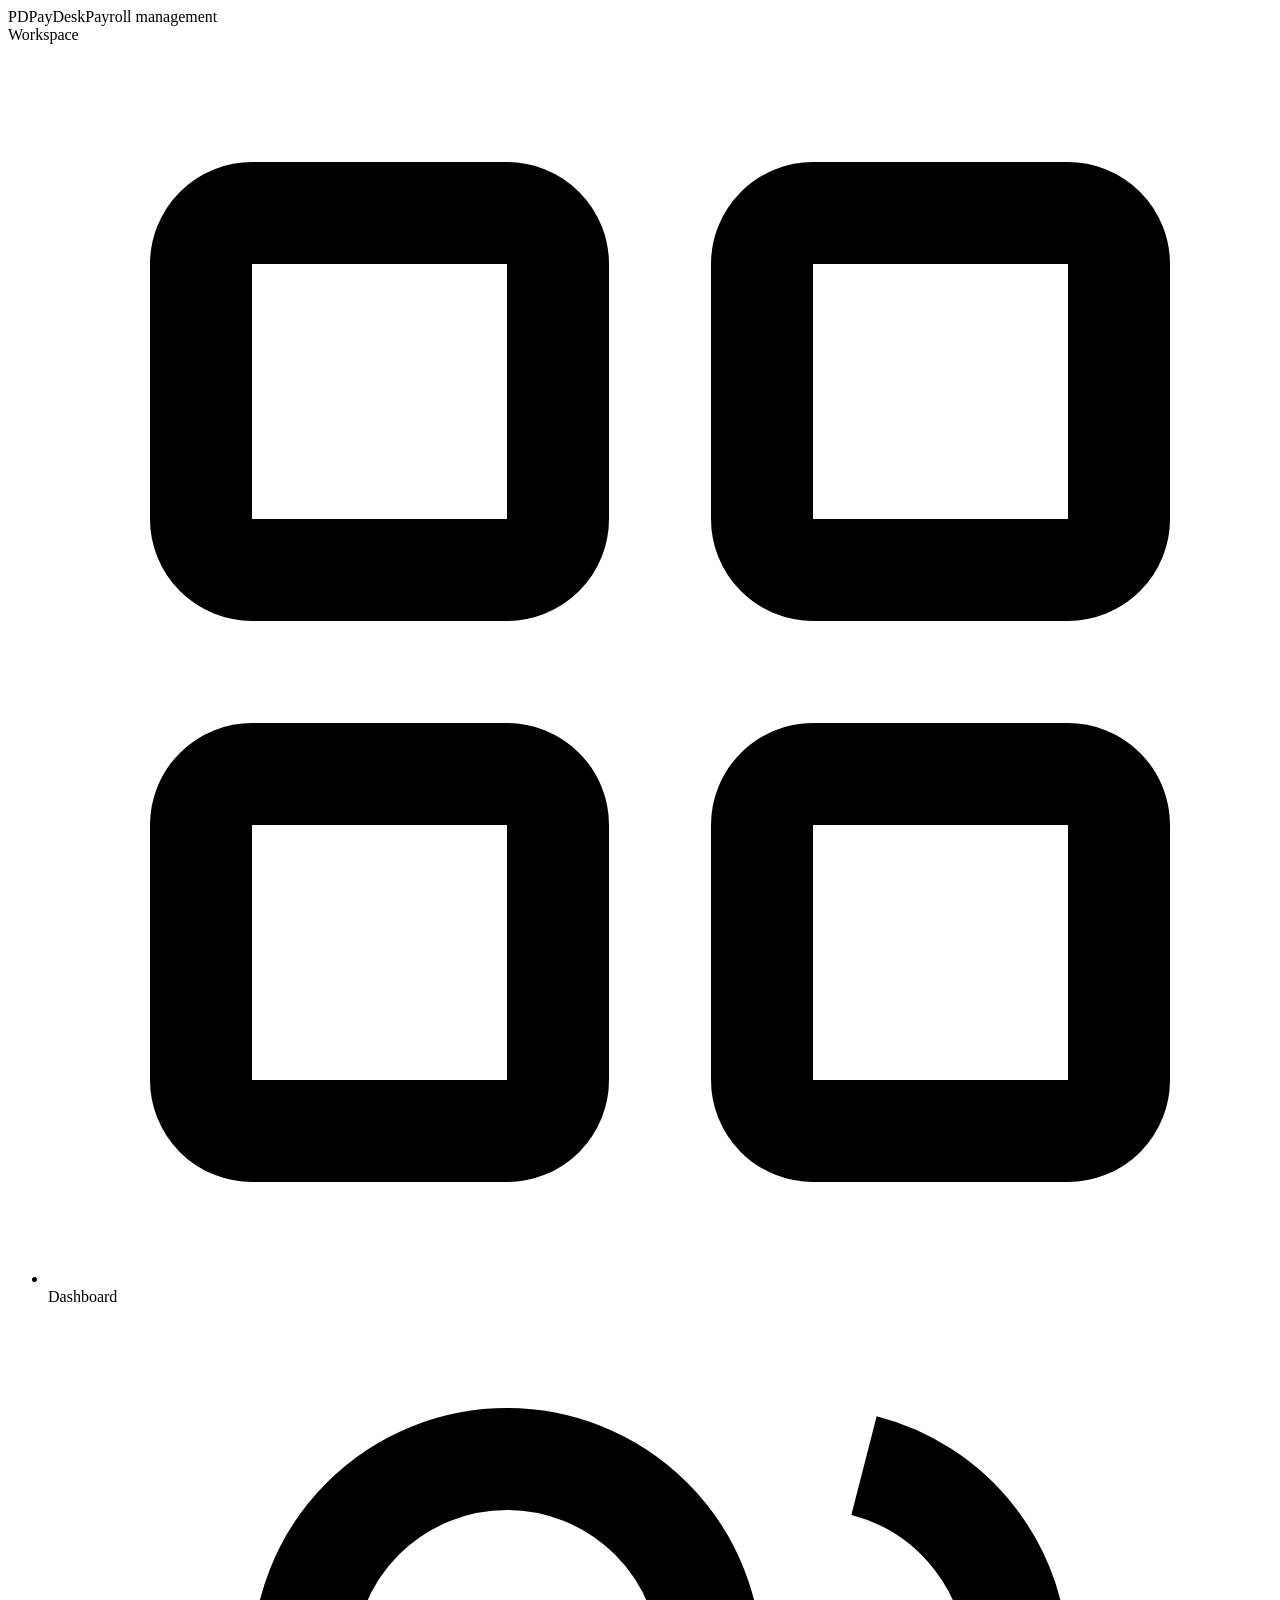
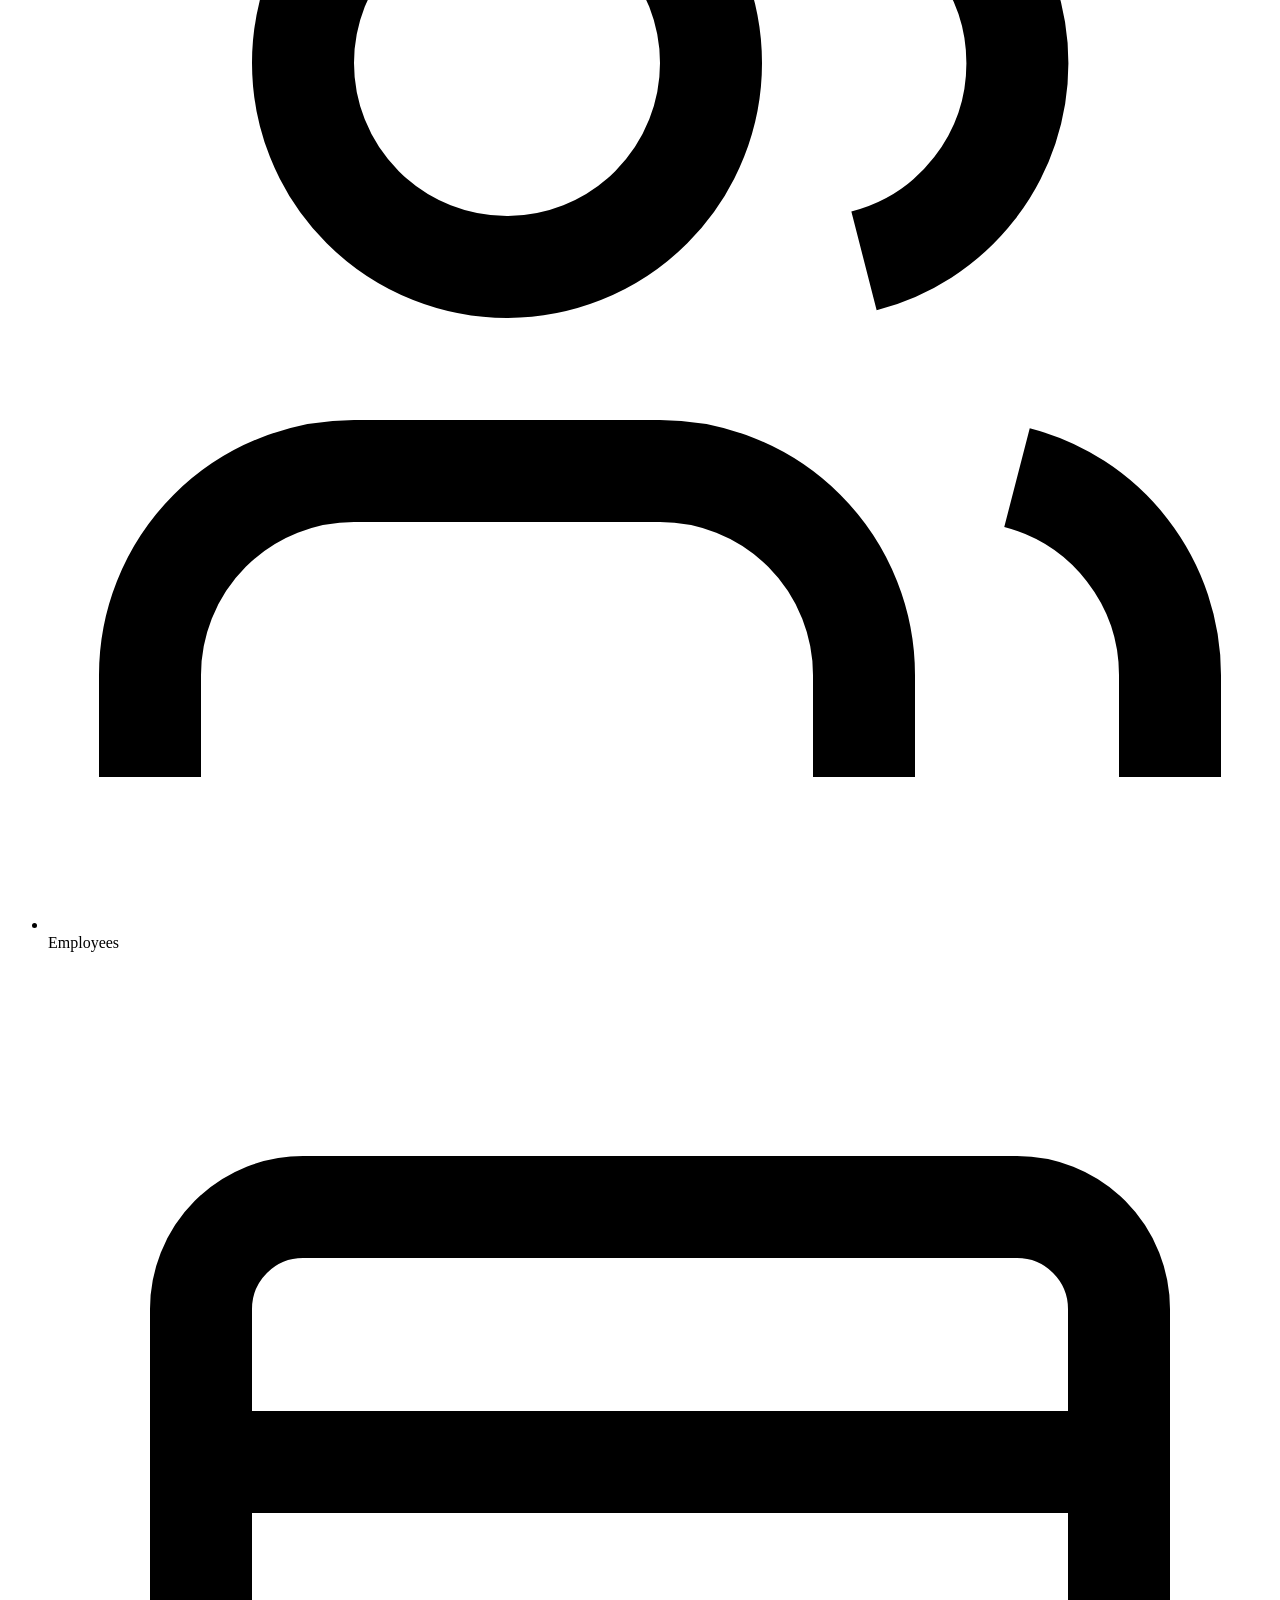
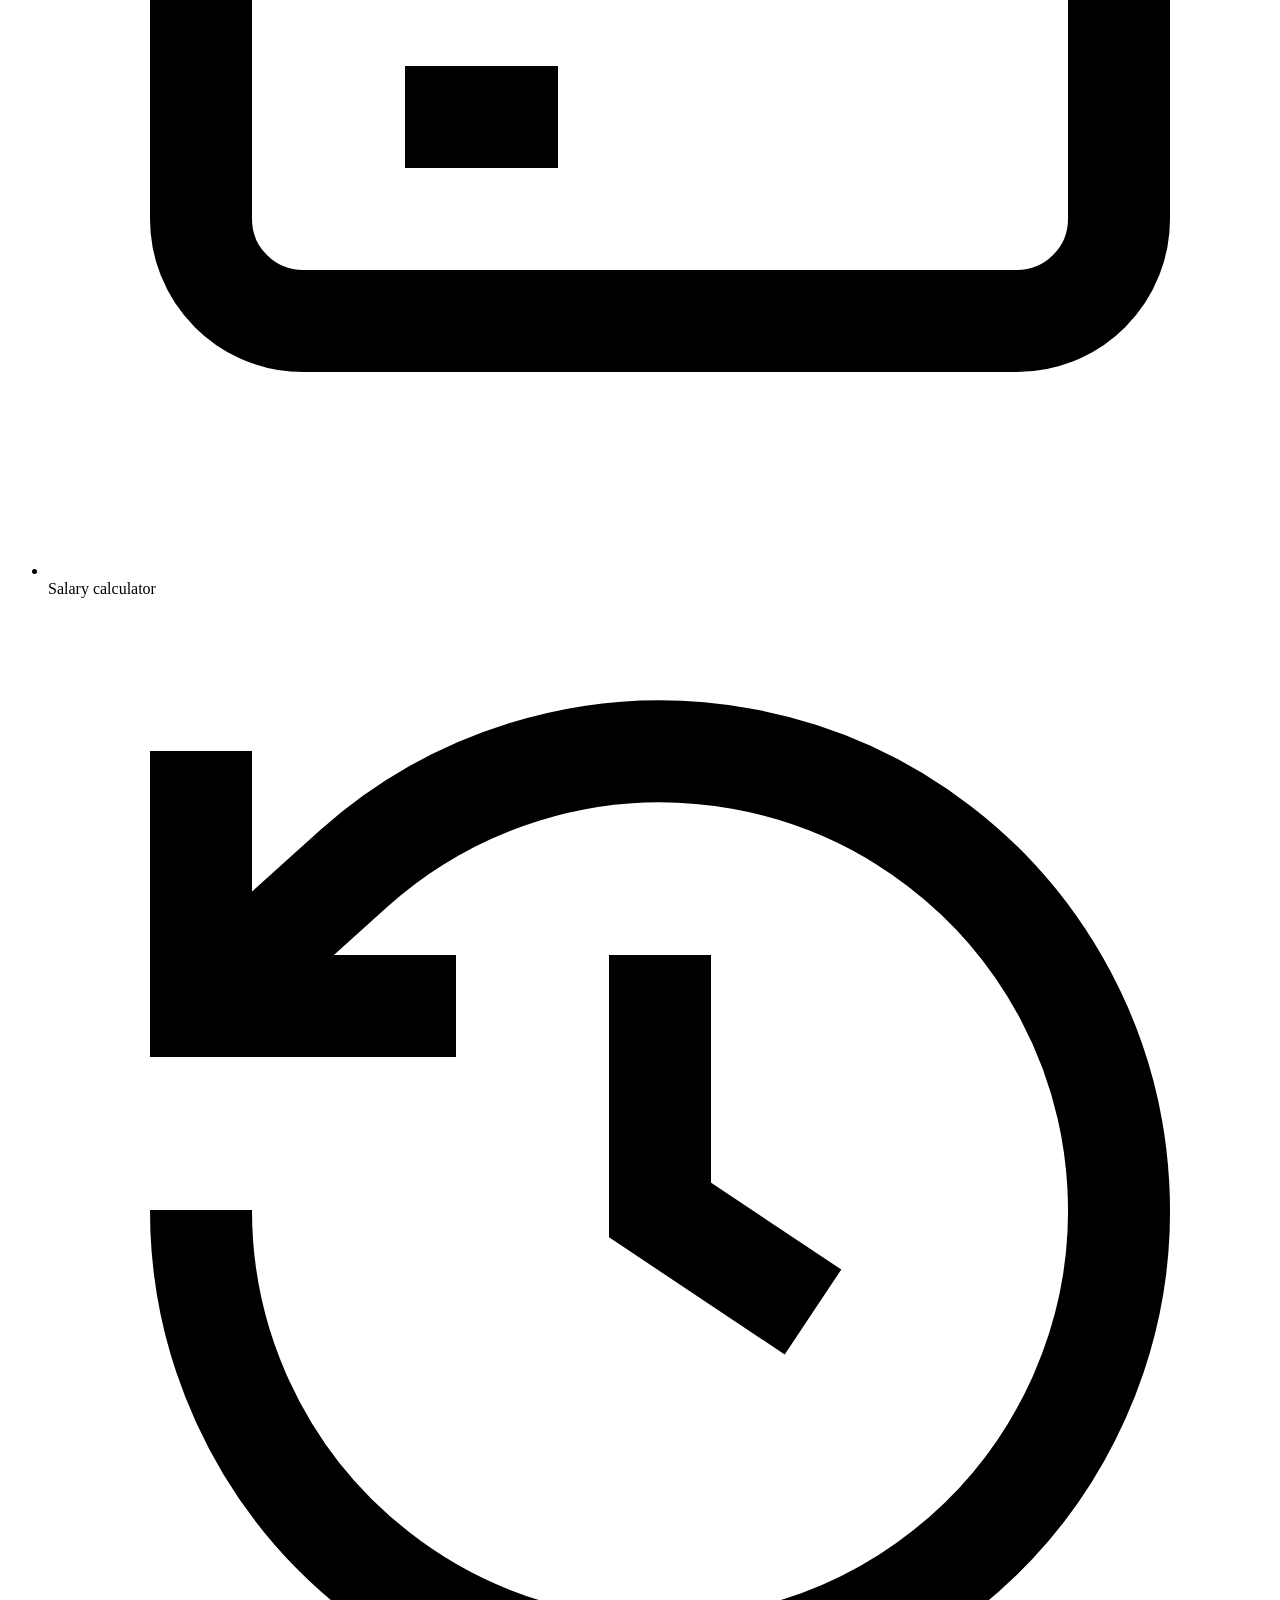
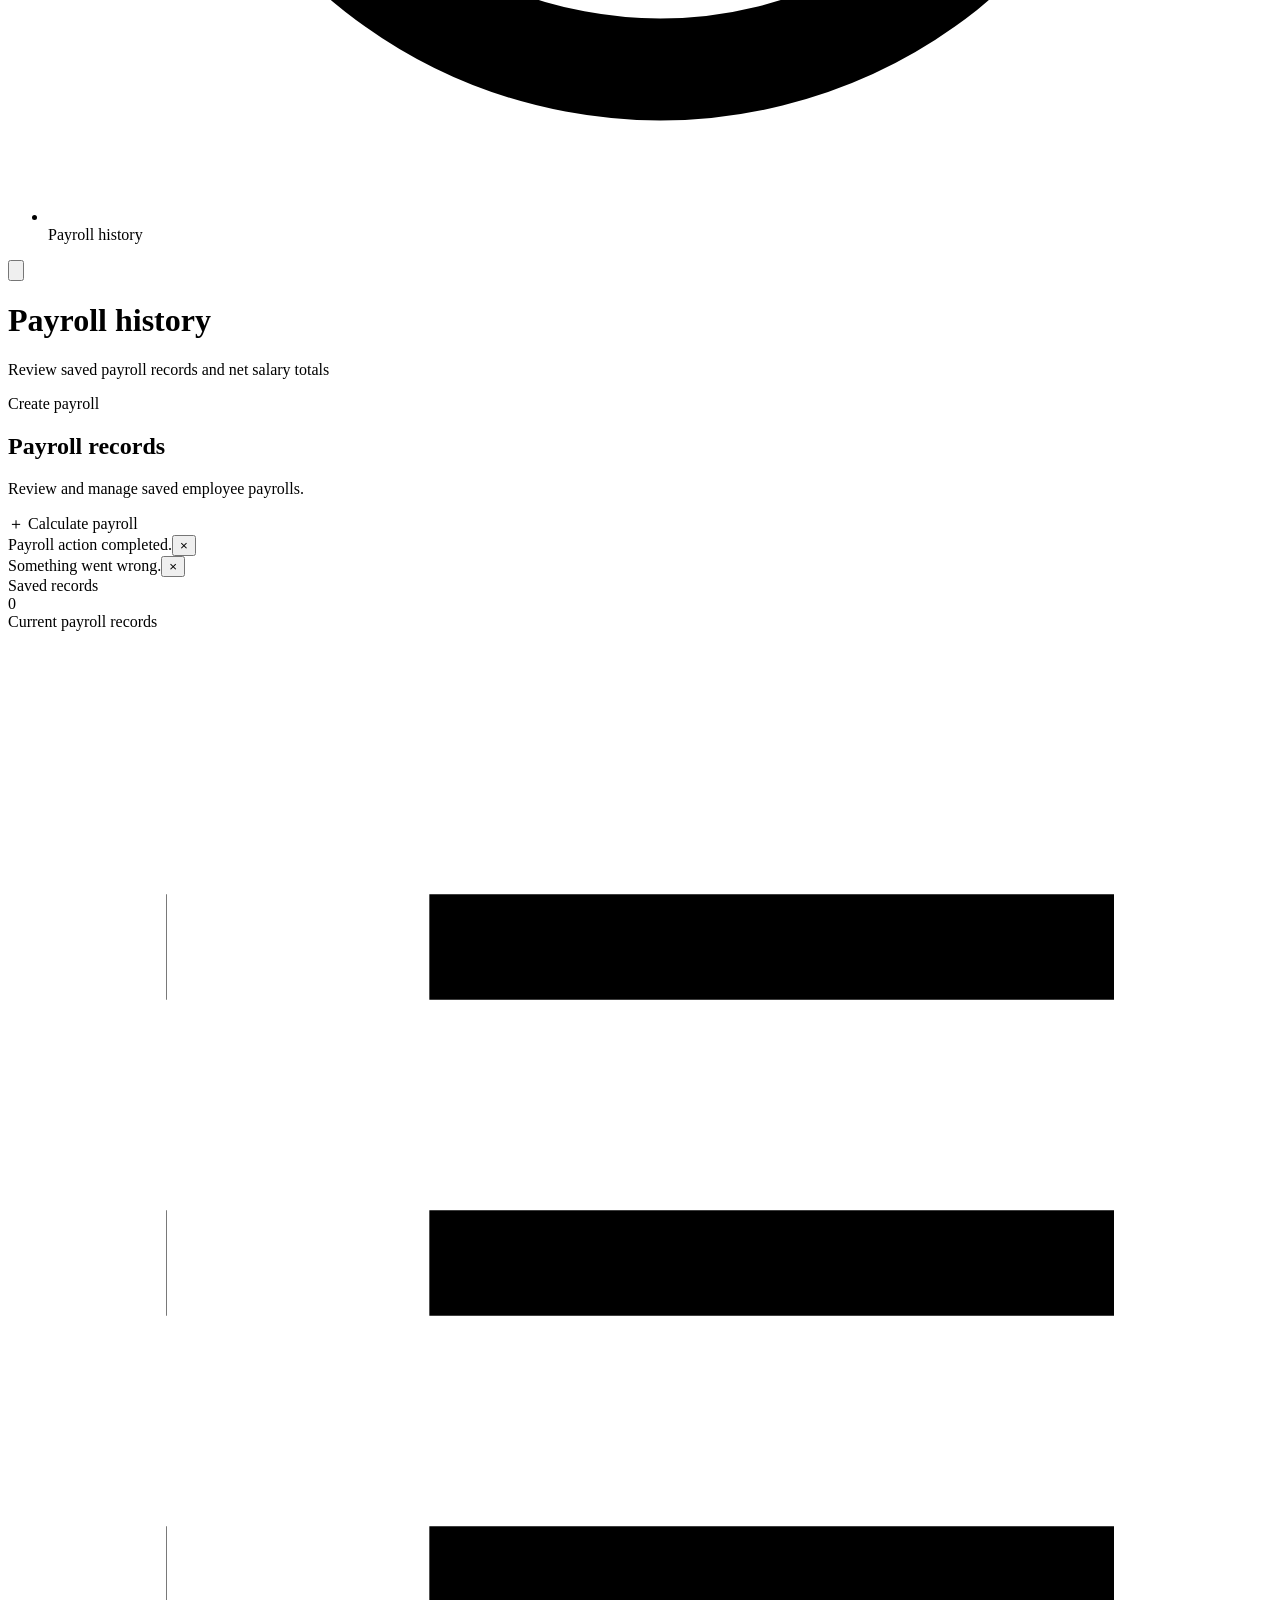
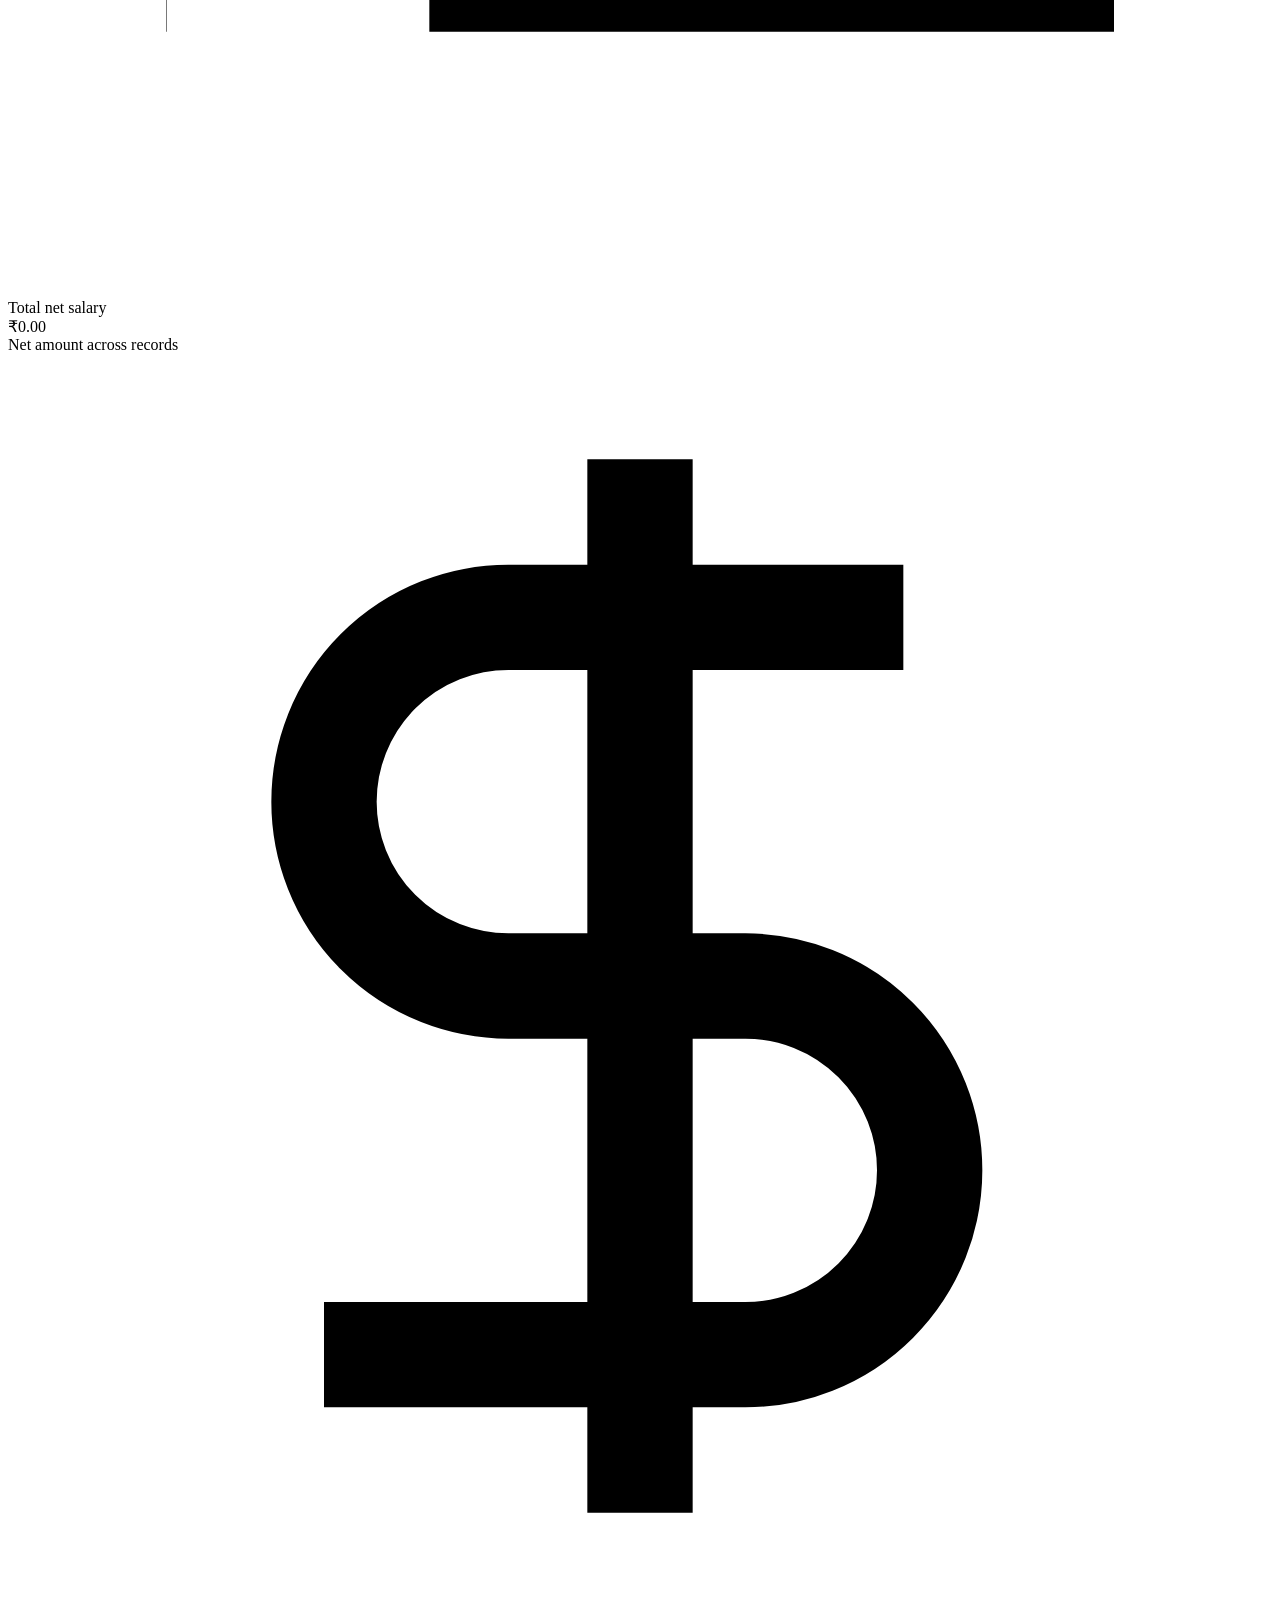
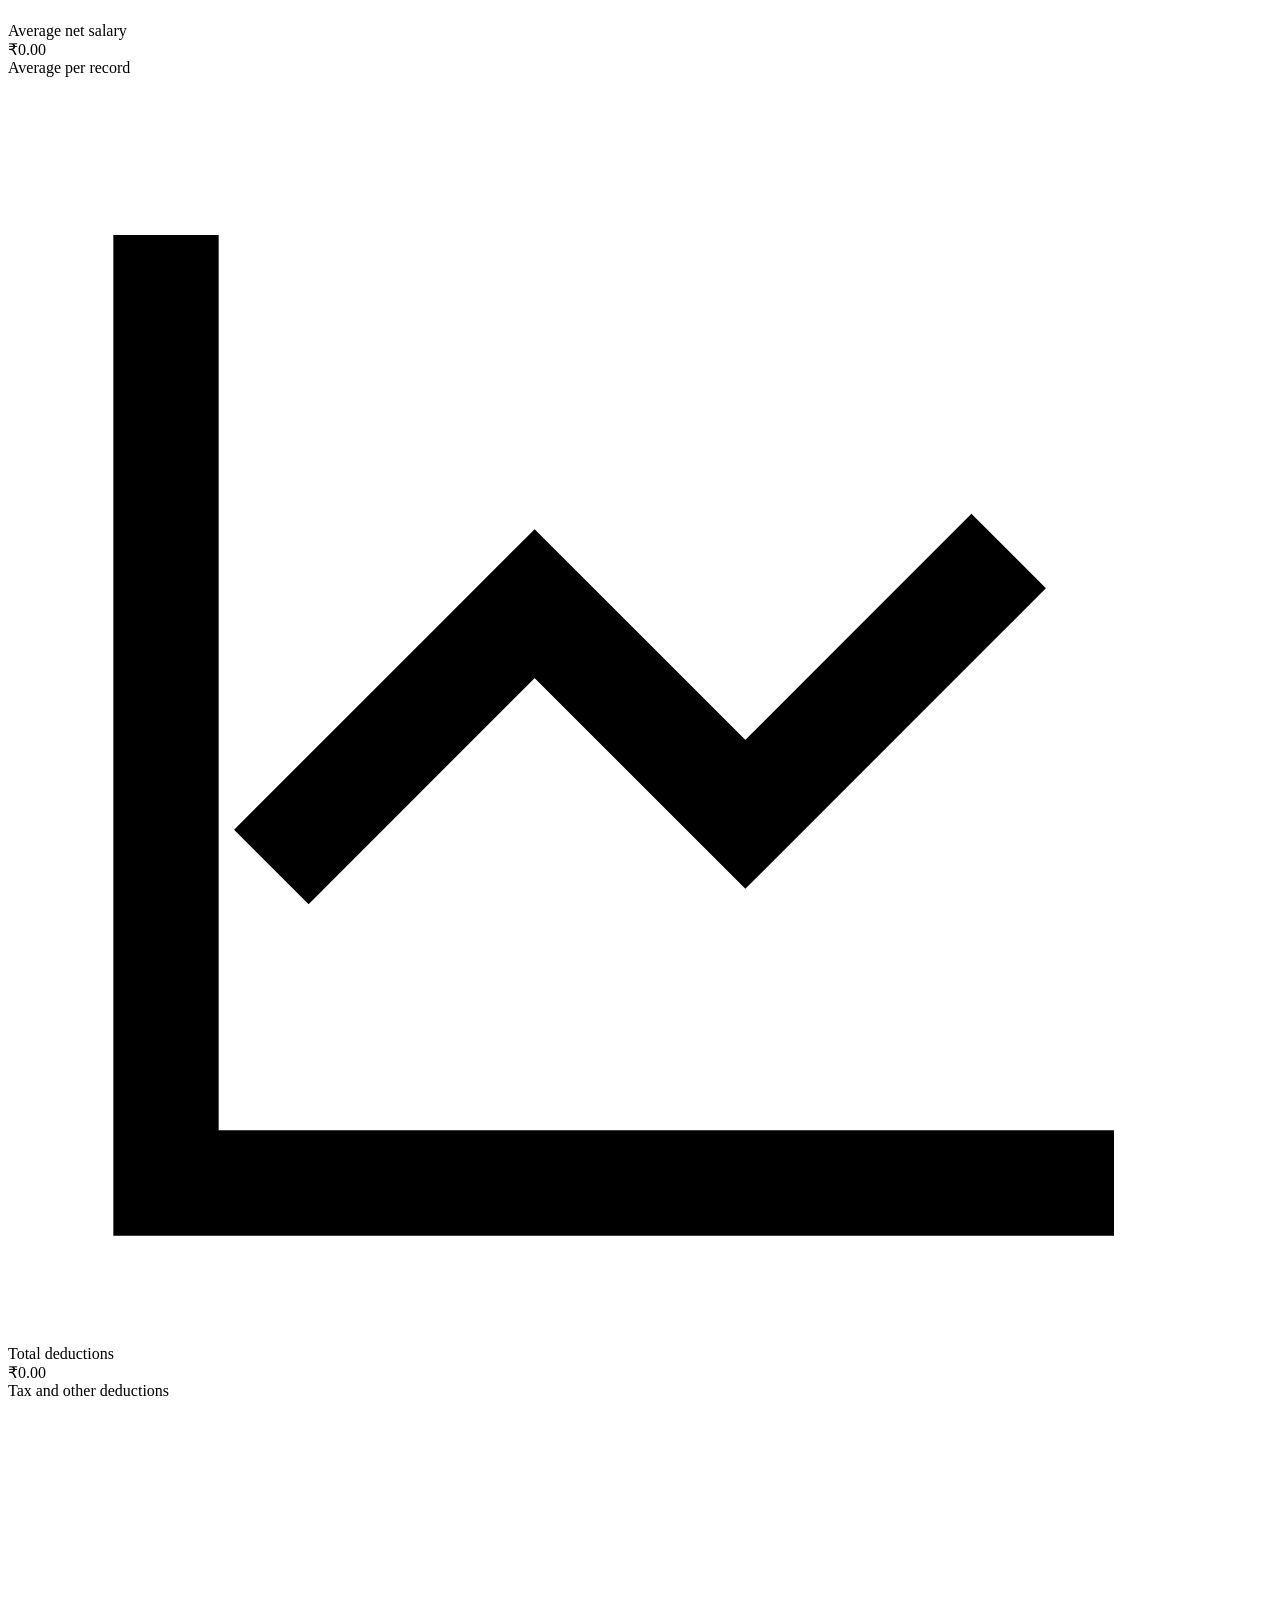
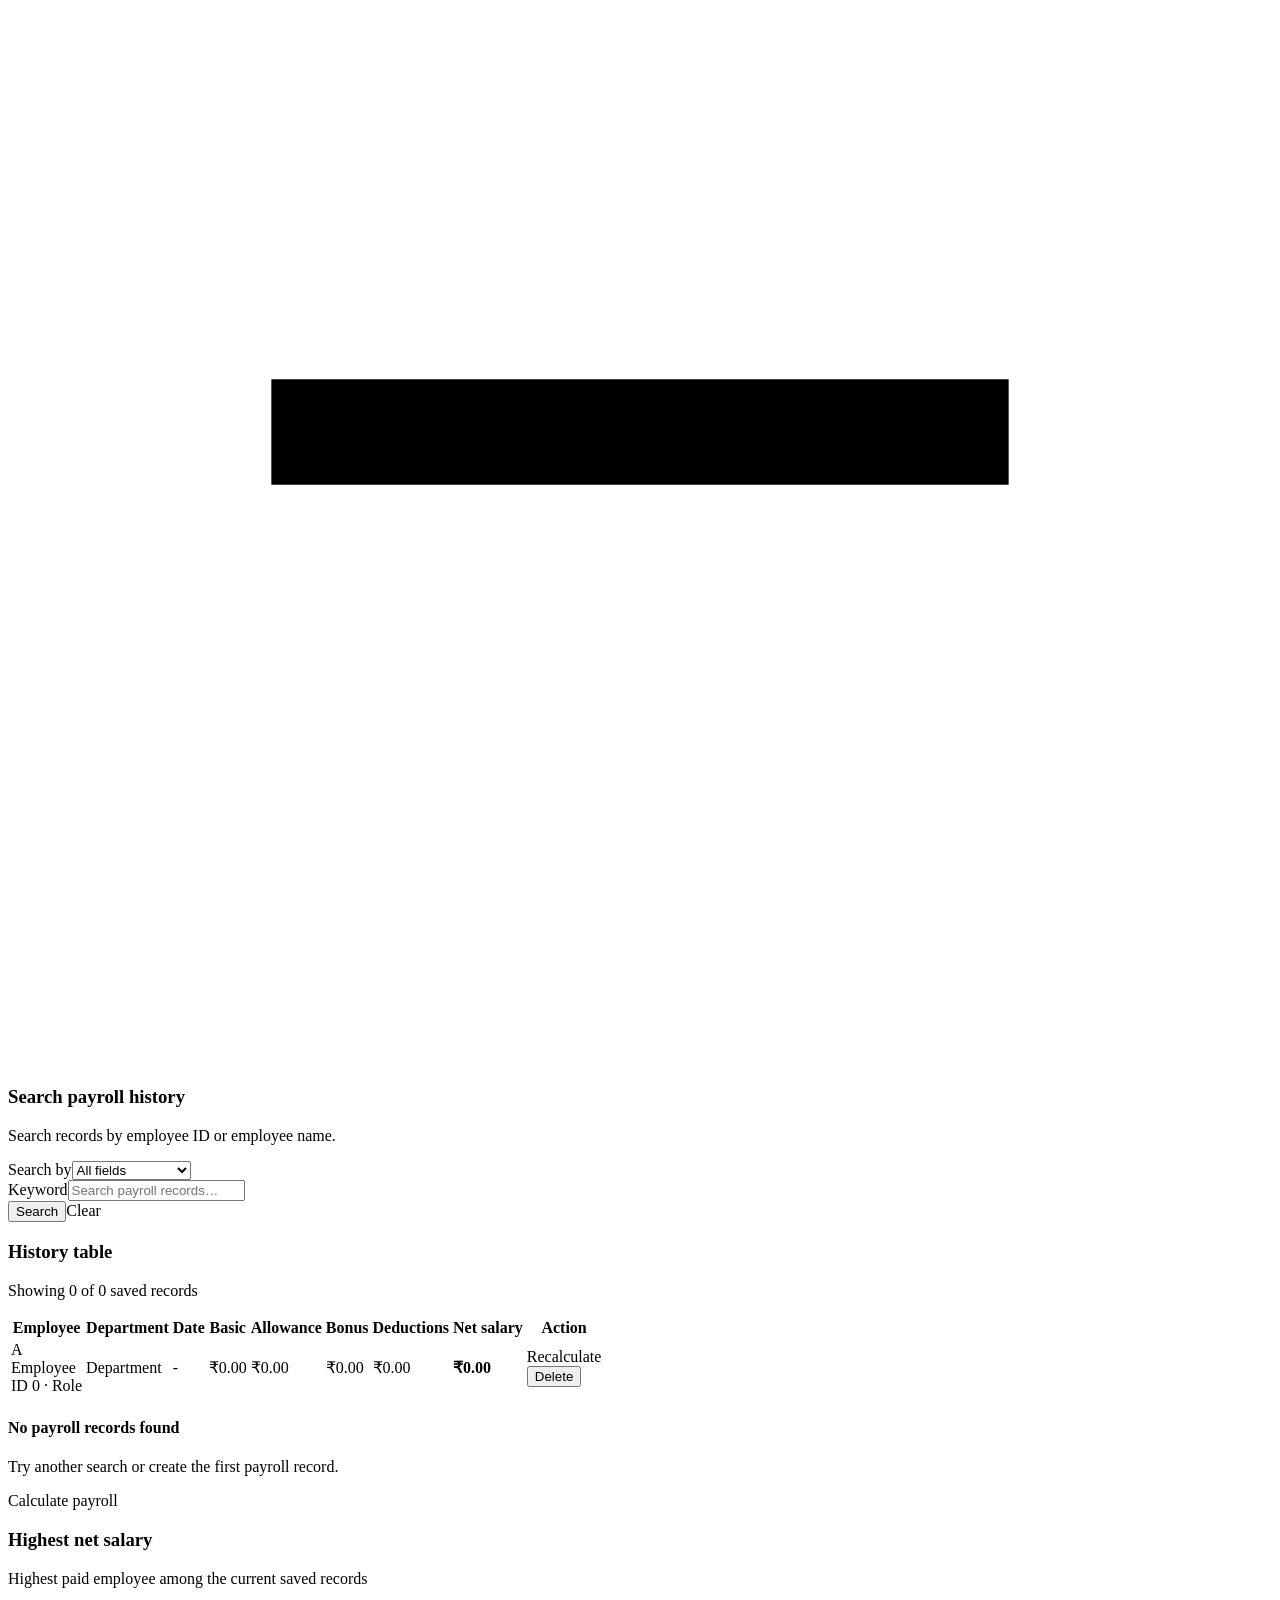
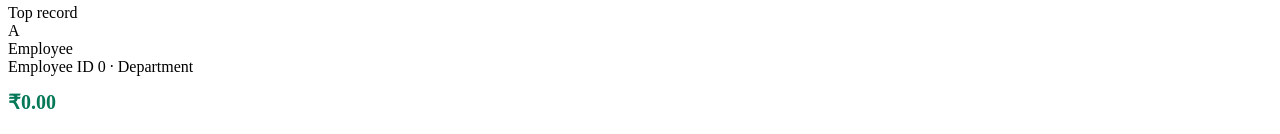
<file: src/main/resources/templates/history.html>
<!DOCTYPE html>
<html lang="en" xmlns:th="http://www.thymeleaf.org">
<head>
    <meta charset="UTF-8">
    <meta name="viewport" content="width=device-width, initial-scale=1">
    <title>Payroll history | PayDesk</title>
    <link rel="stylesheet" th:href="@{/css/style.css}">
</head>
<body>
<div class="app-wrapper">
    <div class="mobile-overlay" id="overlay"></div>
    <aside class="sidebar" id="sidebar">
        <a class="brand" th:href="@{/}"><span class="brand-logo">PD</span><span><span class="brand-title">PayDesk</span><span class="brand-subtitle">Payroll management</span></span></a>
        <div class="nav-title">Workspace</div>
        <nav aria-label="Main navigation"><ul class="nav-menu">
            <li><a class="nav-link" th:href="@{/}"><svg viewBox="0 0 24 24" fill="none" stroke="currentColor" stroke-width="2"><rect x="3" y="3" width="7" height="7" rx="1"/><rect x="14" y="3" width="7" height="7" rx="1"/><rect x="3" y="14" width="7" height="7" rx="1"/><rect x="14" y="14" width="7" height="7" rx="1"/></svg>Dashboard</a></li>
            <li><a class="nav-link" th:href="@{/employees}"><svg viewBox="0 0 24 24" fill="none" stroke="currentColor" stroke-width="2"><path d="M16 21v-2a4 4 0 0 0-4-4H6a4 4 0 0 0-4 4v2"/><circle cx="9" cy="7" r="4"/><path d="M22 21v-2a4 4 0 0 0-3-3.87M16 3.13a4 4 0 0 1 0 7.75"/></svg>Employees</a></li>
            <li><a class="nav-link" th:href="@{/payroll}"><svg viewBox="0 0 24 24" fill="none" stroke="currentColor" stroke-width="2"><rect x="3" y="5" width="18" height="14" rx="2"/><path d="M3 10h18M7 15h3"/></svg>Salary calculator</a></li>
            <li><a class="nav-link active" th:href="@{/payroll/history}"><svg viewBox="0 0 24 24" fill="none" stroke="currentColor" stroke-width="2"><path d="M3 12a9 9 0 1 0 3-6.7L3 8"/><path d="M3 3v5h5M12 7v5l3 2"/></svg>Payroll history</a></li>
        </ul></nav>
    </aside>
    <main class="main-content">
        <header class="topbar"><div class="topbar-left"><button class="sidebar-toggle" id="sidebarToggle" type="button" aria-label="Open navigation"><svg viewBox="0 0 24 24" fill="none" stroke="currentColor" stroke-width="2"><path d="M4 6h16M4 12h16M4 18h16"/></svg></button><div><h1>Payroll history</h1><p class="page-subtitle">Review saved payroll records and net salary totals</p></div></div><div class="topbar-right"><a class="topbar-pill" th:href="@{/payroll}">Create payroll</a></div></header>
        <section class="page-body">
            <div class="page-header"><div><h2>Payroll records</h2><p>Review and manage saved employee payrolls.</p></div><a class="btn btn-primary" th:href="@{/payroll}">＋ Calculate payroll</a></div>
            <div class="alert alert-success" role="status" th:if="${success}"><span th:text="${success}">Payroll action completed.</span><button class="alert-close" type="button" aria-label="Dismiss">×</button></div>
            <div class="alert alert-error" role="alert" th:if="${error}"><span th:text="${error}">Something went wrong.</span><button class="alert-close" type="button" aria-label="Dismiss">×</button></div>
            <div class="card-grid">
                <article class="stat-card"><div><div class="stat-label">Saved records</div><div class="stat-value" th:text="${totalRecords}">0</div><div class="stat-hint">Current payroll records</div></div><div class="stat-icon blue"><svg viewBox="0 0 24 24" fill="none" stroke="currentColor" stroke-width="2"><path d="M8 6h13M8 12h13M8 18h13M3 6h.01M3 12h.01M3 18h.01"/></svg></div></article>
                <article class="stat-card"><div><div class="stat-label">Total net salary</div><div class="stat-value">₹<span th:text="${#numbers.formatDecimal(totalNetSalary, 1, 'COMMA', 2, 'POINT')}">0.00</span></div><div class="stat-hint">Net amount across records</div></div><div class="stat-icon green"><svg viewBox="0 0 24 24" fill="none" stroke="currentColor" stroke-width="2"><path d="M12 2v20M17 5H9.5a3.5 3.5 0 0 0 0 7H14a3.5 3.5 0 0 1 0 7H6"/></svg></div></article>
                <article class="stat-card"><div><div class="stat-label">Average net salary</div><div class="stat-value">₹<span th:text="${#numbers.formatDecimal(averageNetSalary, 1, 'COMMA', 2, 'POINT')}">0.00</span></div><div class="stat-hint">Average per record</div></div><div class="stat-icon amber"><svg viewBox="0 0 24 24" fill="none" stroke="currentColor" stroke-width="2"><path d="M3 3v18h18"/><path d="m19 9-5 5-4-4-5 5"/></svg></div></article>
                <article class="stat-card"><div><div class="stat-label">Total deductions</div><div class="stat-value">₹<span th:text="${#numbers.formatDecimal(totalDeductions, 1, 'COMMA', 2, 'POINT')}">0.00</span></div><div class="stat-hint">Tax and other deductions</div></div><div class="stat-icon slate"><svg viewBox="0 0 24 24" fill="none" stroke="currentColor" stroke-width="2"><path d="M5 12h14"/></svg></div></article>
            </div>
            <section class="panel">
                <div class="panel-header"><div><h3>Search payroll history</h3><p class="panel-subtitle">Search records by employee ID or employee name.</p></div></div>
                <div class="panel-body"><form class="toolbar" method="get" th:action="@{/payroll/history}">
                    <div class="form-group"><label for="searchBy">Search by</label><select id="searchBy" name="searchBy"><option value="all" th:selected="${searchBy == 'all'}">All fields</option><option value="id" th:selected="${searchBy == 'id'}">Employee ID</option><option value="name" th:selected="${searchBy == 'name'}">Employee name</option></select></div>
                    <div class="form-group search-field"><label for="keyword">Keyword</label><input id="keyword" name="keyword" type="search" placeholder="Search payroll records…" th:value="${keyword}"></div>
                    <div class="btn-row"><button class="btn btn-primary" type="submit">Search</button><a class="btn btn-light" th:href="@{/payroll/history}">Clear</a></div>
                </form></div>
            </section>
            <section class="panel">
                <div class="panel-header"><div><h3>History table</h3><p class="panel-subtitle">Showing <span th:text="${resultCount}">0</span> of <span th:text="${totalRecords}">0</span> saved records</p></div></div>
                <div class="table-wrap" th:if="${!#lists.isEmpty(payrolls)}">
                    <table class="data-table">
                        <thead><tr><th>Employee</th><th>Department</th><th>Date</th><th class="num">Basic</th><th class="num">Allowance</th><th class="num">Bonus</th><th class="num">Deductions</th><th class="num">Net salary</th><th class="num">Action</th></tr></thead>
                        <tbody><tr th:each="record : ${payrolls}">
                            <td><div class="emp-cell"><span class="avatar" th:text="${#strings.substring(record.employeeName, 0, 1)}">A</span><div><div class="emp-name" th:text="${record.employeeName}">Employee</div><div class="emp-mail">ID <span th:text="${record.employeeId}">0</span><span th:if="${record.designation != null}" th:text="' · ' + ${record.designation}"> · Role</span></div></div></div></td>
                            <td><span class="badge badge-blue" th:text="${record.department != null ? record.department : '—'}">Department</span></td>
                            <td th:text="${record.payrollDateText}">-</td>
                            <td class="num">₹<span th:text="${#numbers.formatDecimal(record.basicSalary, 1, 'COMMA', 2, 'POINT')}">0.00</span></td>
                            <td class="num">₹<span th:text="${#numbers.formatDecimal(record.allowance, 1, 'COMMA', 2, 'POINT')}">0.00</span></td>
                            <td class="num">₹<span th:text="${#numbers.formatDecimal(record.bonus, 1, 'COMMA', 2, 'POINT')}">0.00</span></td>
                            <td class="num">₹<span th:text="${#numbers.formatDecimal(record.totalDeduction, 1, 'COMMA', 2, 'POINT')}">0.00</span></td>
                            <td class="num"><strong>₹<span th:text="${#numbers.formatDecimal(record.netSalary, 1, 'COMMA', 2, 'POINT')}">0.00</span></strong></td>
                            <td><div class="row-actions"><a class="btn btn-soft btn-sm" th:href="@{/payroll(employeeId=${record.employeeId})}">Recalculate</a><form method="post" th:action="@{/payroll/delete/{id}(id=${record.employeeId})}" th:attr="data-confirm='Delete the payroll record for ' + ${record.employeeName} + '?'"><button class="btn btn-light btn-sm" type="submit">Delete</button></form></div></td>
                        </tr></tbody>
                    </table>
                </div>
                <div class="empty-state" th:if="${#lists.isEmpty(payrolls)}"><h4>No payroll records found</h4><p>Try another search or create the first payroll record.</p><a class="btn btn-primary" th:href="@{/payroll}">Calculate payroll</a></div>
            </section>
            <section class="panel" th:if="${highestPaid != null}">
                <div class="panel-header"><div><h3>Highest net salary</h3><p class="panel-subtitle">Highest paid employee among the current saved records</p></div><span class="badge badge-green">Top record</span></div>
                <div class="panel-body"><div class="emp-cell"><span class="avatar" th:text="${#strings.substring(highestPaid.employeeName, 0, 1)}">A</span><div><div class="emp-name" th:text="${highestPaid.employeeName}">Employee</div><div class="emp-mail">Employee ID <span th:text="${highestPaid.employeeId}">0</span><span th:if="${highestPaid.department != null}" th:text="' · ' + ${highestPaid.department}"> · Department</span></div></div></div><p style="margin-top:14px;font-size:20px;font-weight:700;color:#047857">₹<span th:text="${#numbers.formatDecimal(highestPaid.netSalary, 1, 'COMMA', 2, 'POINT')}">0.00</span></p></div>
            </section>
        </section>
    </main>
</div>
<script th:src="@{/js/script.js}"></script>
</body>
</html>
</file>
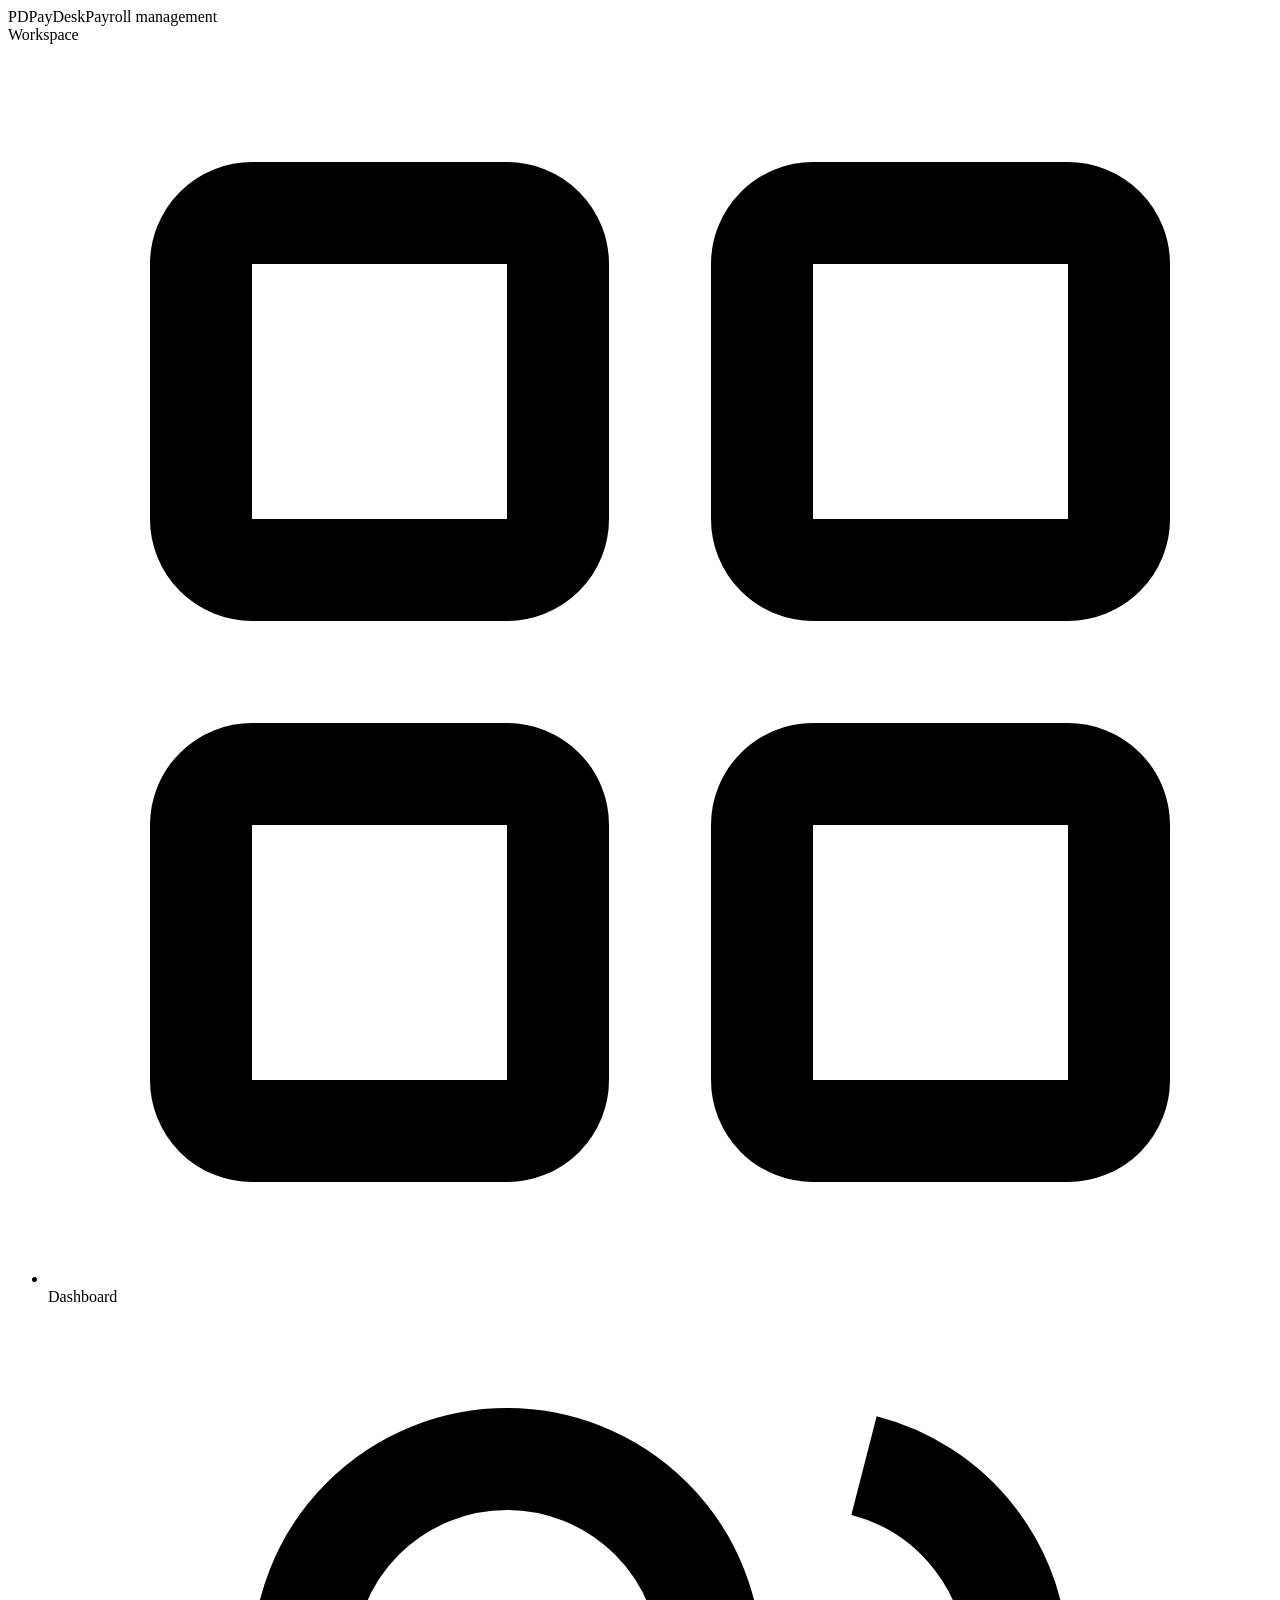
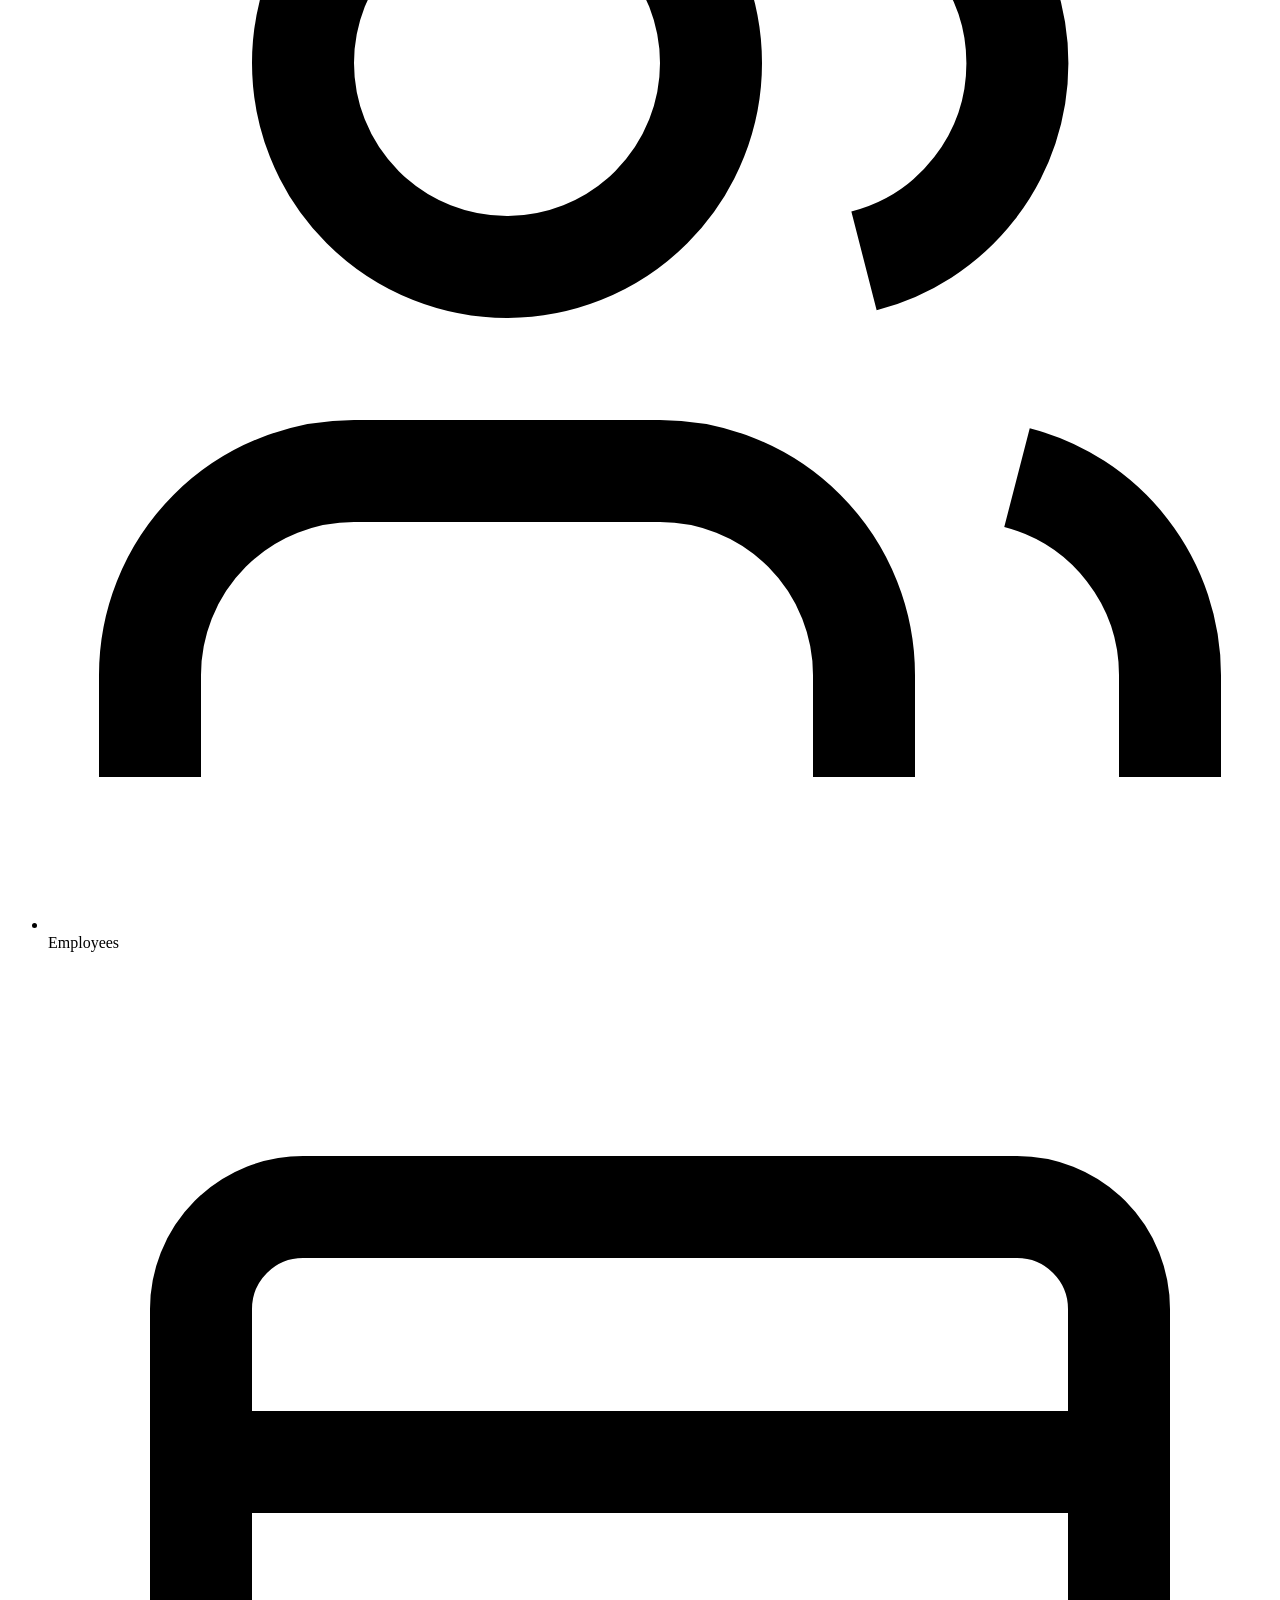
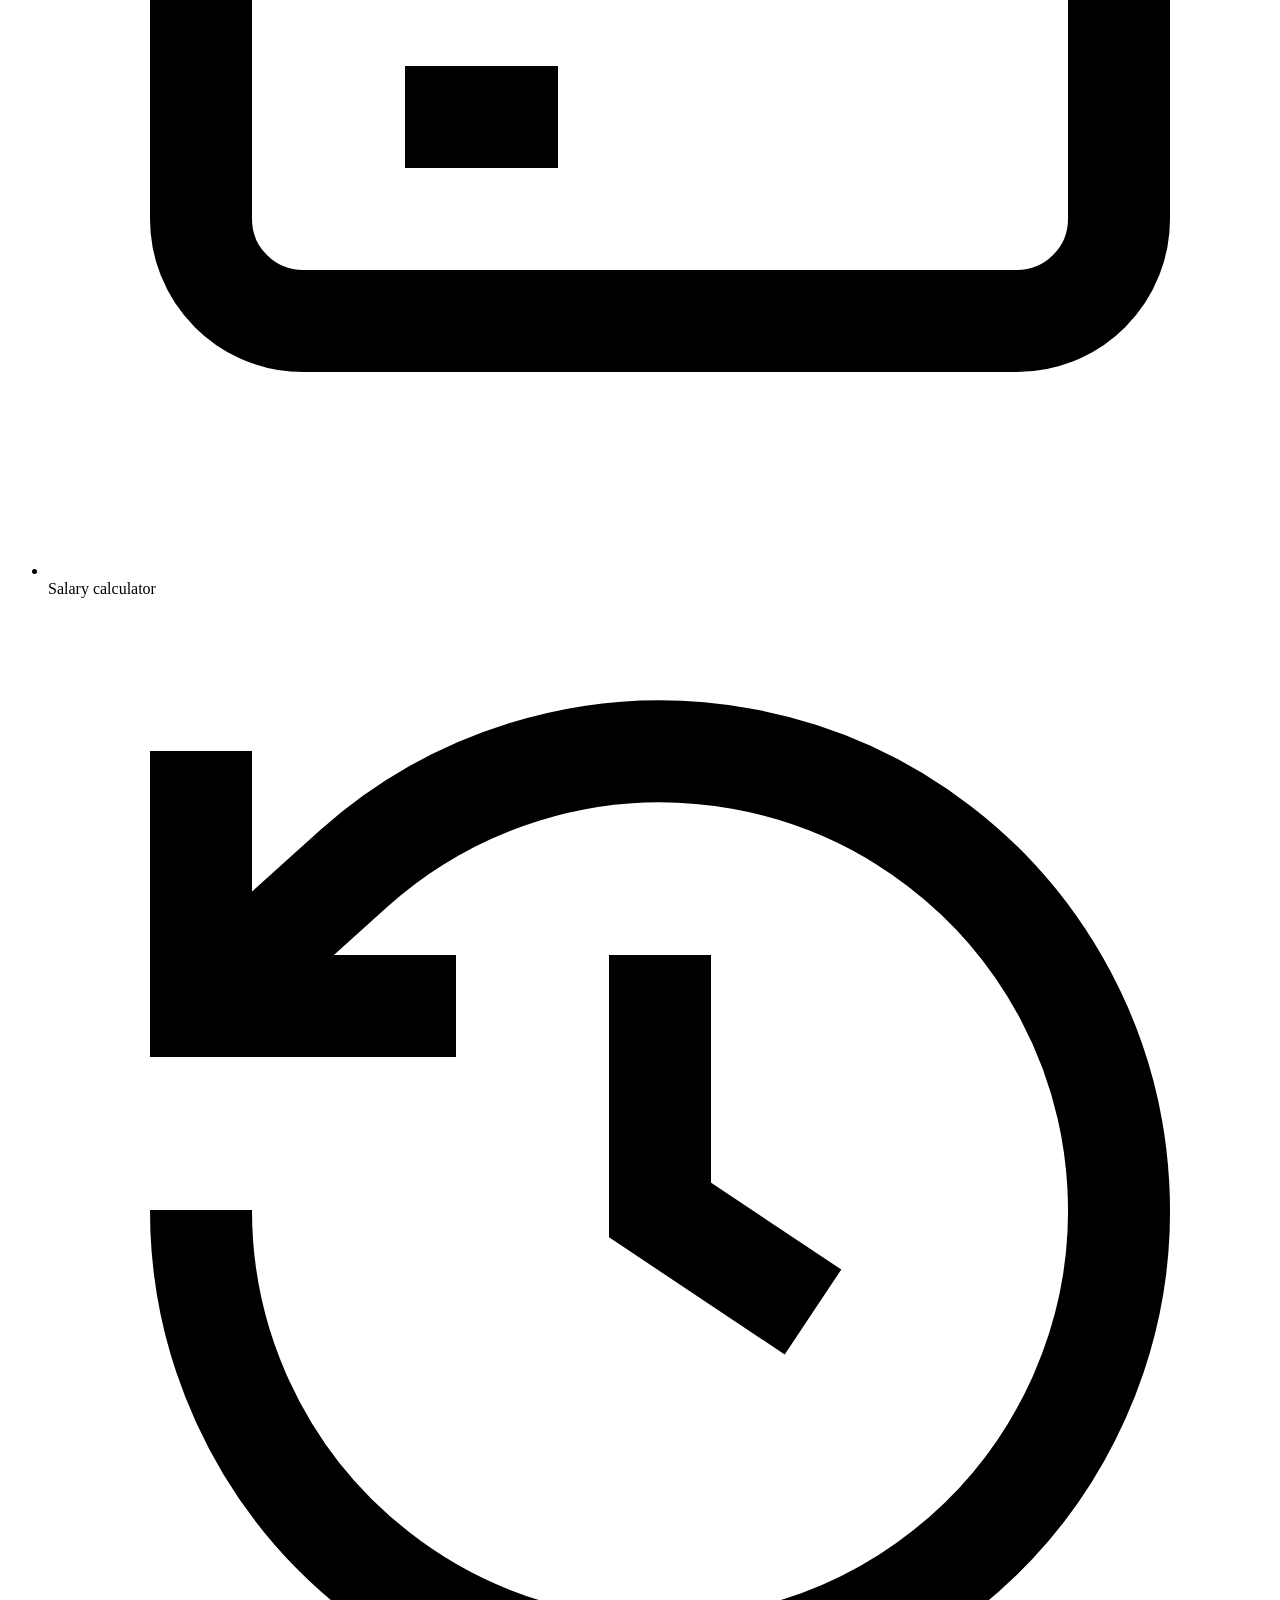
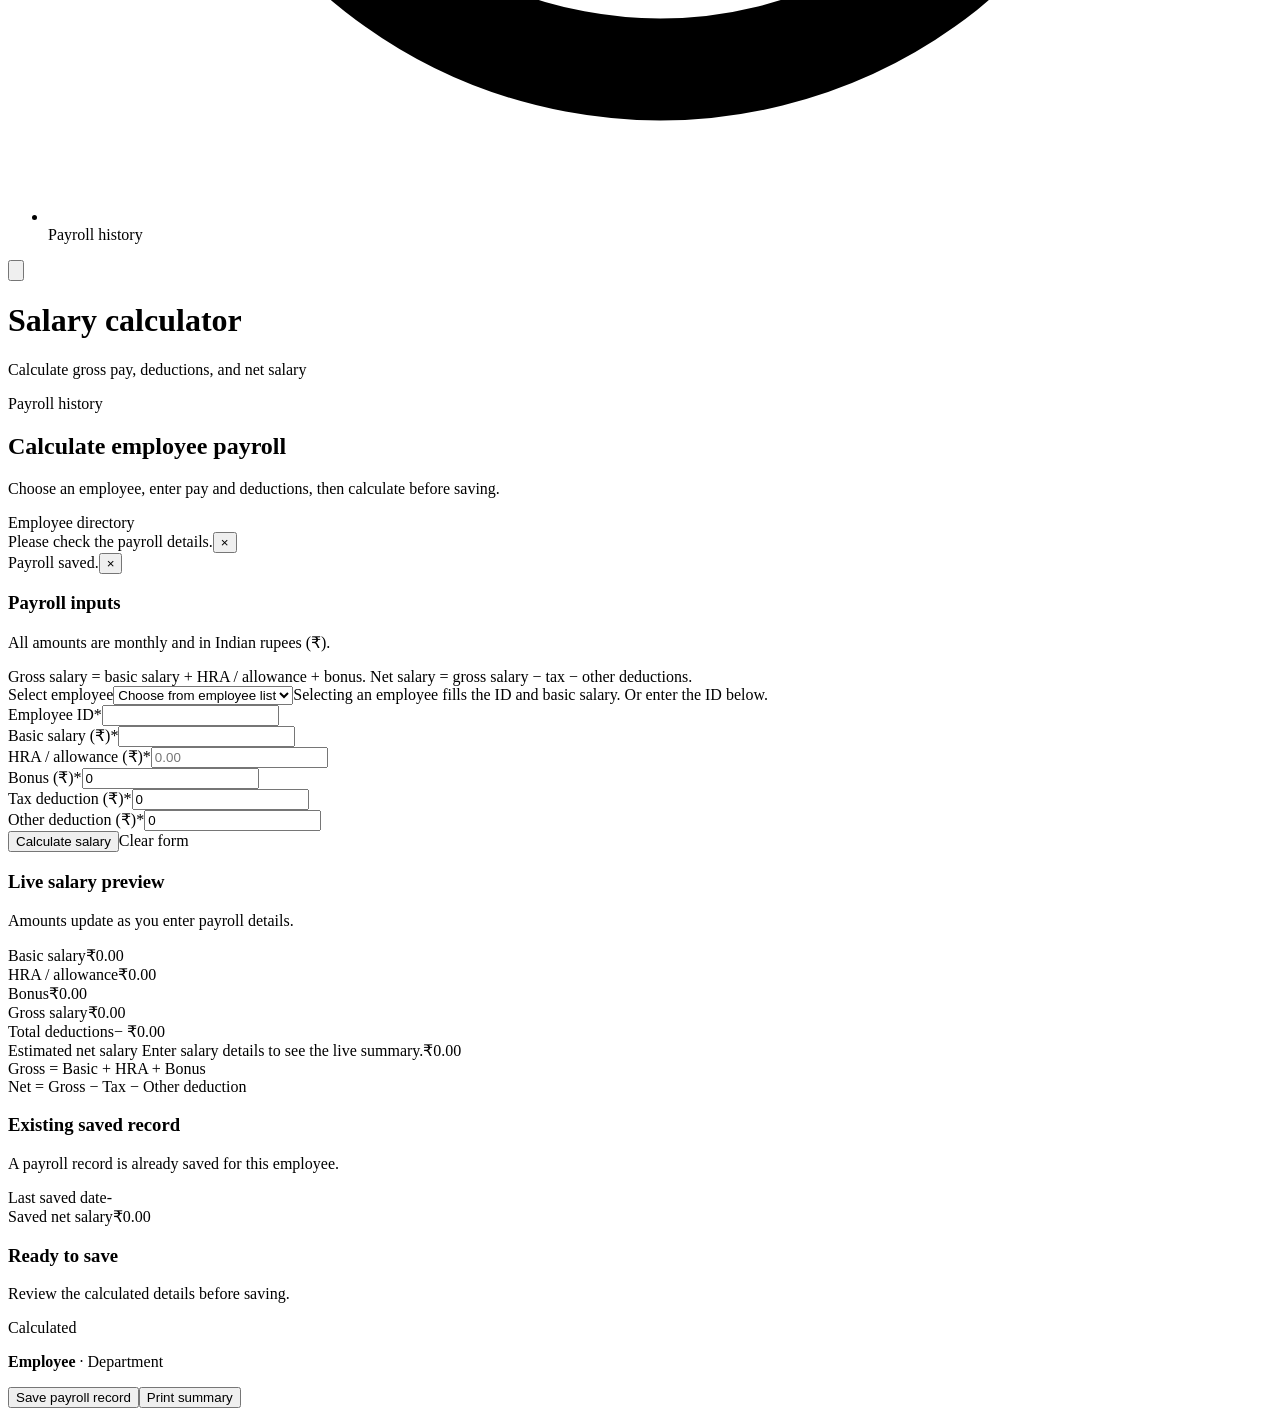
<file: src/main/resources/templates/payroll.html>
<!DOCTYPE html>
<html lang="en" xmlns:th="http://www.thymeleaf.org">
<head>
    <meta charset="UTF-8">
    <meta name="viewport" content="width=device-width, initial-scale=1">
    <title>Salary calculator | PayDesk</title>
    <link rel="stylesheet" th:href="@{/css/style.css}">
</head>
<body>
<div class="app-wrapper">
    <div class="mobile-overlay" id="overlay"></div>
    <aside class="sidebar" id="sidebar">
        <a class="brand" th:href="@{/}"><span class="brand-logo">PD</span><span><span class="brand-title">PayDesk</span><span class="brand-subtitle">Payroll management</span></span></a>
        <div class="nav-title">Workspace</div>
        <nav aria-label="Main navigation"><ul class="nav-menu">
            <li><a class="nav-link" th:href="@{/}"><svg viewBox="0 0 24 24" fill="none" stroke="currentColor" stroke-width="2"><rect x="3" y="3" width="7" height="7" rx="1"/><rect x="14" y="3" width="7" height="7" rx="1"/><rect x="3" y="14" width="7" height="7" rx="1"/><rect x="14" y="14" width="7" height="7" rx="1"/></svg>Dashboard</a></li>
            <li><a class="nav-link" th:href="@{/employees}"><svg viewBox="0 0 24 24" fill="none" stroke="currentColor" stroke-width="2"><path d="M16 21v-2a4 4 0 0 0-4-4H6a4 4 0 0 0-4 4v2"/><circle cx="9" cy="7" r="4"/><path d="M22 21v-2a4 4 0 0 0-3-3.87M16 3.13a4 4 0 0 1 0 7.75"/></svg>Employees</a></li>
            <li><a class="nav-link active" th:href="@{/payroll}"><svg viewBox="0 0 24 24" fill="none" stroke="currentColor" stroke-width="2"><rect x="3" y="5" width="18" height="14" rx="2"/><path d="M3 10h18M7 15h3"/></svg>Salary calculator</a></li>
            <li><a class="nav-link" th:href="@{/payroll/history}"><svg viewBox="0 0 24 24" fill="none" stroke="currentColor" stroke-width="2"><path d="M3 12a9 9 0 1 0 3-6.7L3 8"/><path d="M3 3v5h5M12 7v5l3 2"/></svg>Payroll history</a></li>
        </ul></nav>
    </aside>
    <main class="main-content">
        <header class="topbar"><div class="topbar-left"><button class="sidebar-toggle" id="sidebarToggle" type="button" aria-label="Open navigation"><svg viewBox="0 0 24 24" fill="none" stroke="currentColor" stroke-width="2"><path d="M4 6h16M4 12h16M4 18h16"/></svg></button><div><h1>Salary calculator</h1><p class="page-subtitle">Calculate gross pay, deductions, and net salary</p></div></div><div class="topbar-right"><a class="topbar-pill" th:href="@{/payroll/history}">Payroll history</a></div></header>
        <section class="page-body">
            <div class="page-header"><div><h2>Calculate employee payroll</h2><p>Choose an employee, enter pay and deductions, then calculate before saving.</p></div><a class="btn btn-light" th:href="@{/employees}">Employee directory</a></div>
            <div class="alert alert-error" role="alert" th:if="${error}"><span th:text="${error}">Please check the payroll details.</span><button class="alert-close" type="button" aria-label="Dismiss">×</button></div>
            <div class="alert alert-success" role="status" th:if="${success}"><span th:text="${success}">Payroll saved.</span><button class="alert-close" type="button" aria-label="Dismiss">×</button></div>
            <div class="grid-2">
                <section class="panel">
                    <div class="panel-header"><div><h3>Payroll inputs</h3><p class="panel-subtitle">All amounts are monthly and in Indian rupees (₹).</p></div></div>
                    <div class="panel-body">
                        <div class="form-hint-box">Gross salary = basic salary + HRA / allowance + bonus. Net salary = gross salary − tax − other deductions.</div>
                        <form method="post" th:action="@{/payroll/calculate}" th:object="${payroll}">
                            <div class="form-grid">
                                <div class="form-group full"><label for="employeeSelect">Select employee</label><select id="employeeSelect"><option value="">Choose from employee list</option><option th:each="employee : ${employees}" th:value="${employee.employeeId}" th:text="${employee.employeeId} + ' · ' + ${employee.name}" th:attr="data-basic=${employee.basicSalary},data-name=${employee.name},data-department=${employee.department},data-designation=${employee.designation}" th:selected="${payroll.employeeId != null and payroll.employeeId == employee.employeeId}">Employee</option></select><span class="help-text">Selecting an employee fills the ID and basic salary. Or enter the ID below.</span></div>
                                <div class="form-group"><label for="employeeId">Employee ID<span class="required">*</span></label><input id="employeeId" type="number" min="1" th:field="*{employeeId}" required></div>
                                <div class="form-group"><label for="basicSalary">Basic salary (₹)<span class="required">*</span></label><input id="basicSalary" type="number" min="0" step="0.01" th:field="*{basicSalary}" required></div>
                                <div class="form-group"><label for="allowance">HRA / allowance (₹)<span class="required">*</span></label><input id="allowance" type="number" min="0" step="0.01" th:field="*{allowance}" placeholder="0.00" required></div>
                                <div class="form-group"><label for="bonus">Bonus (₹)<span class="required">*</span></label><input id="bonus" type="number" min="0" step="0.01" th:field="*{bonus}" value="0" placeholder="0.00" required></div>
                                <div class="form-group"><label for="taxDeduction">Tax deduction (₹)<span class="required">*</span></label><input id="taxDeduction" type="number" min="0" step="0.01" th:field="*{taxDeduction}" value="0" placeholder="0.00" required></div>
                                <div class="form-group"><label for="otherDeduction">Other deduction (₹)<span class="required">*</span></label><input id="otherDeduction" type="number" min="0" step="0.01" th:field="*{otherDeduction}" value="0" placeholder="0.00" required></div>
                            </div>
                            <div class="form-actions"><button class="btn btn-primary" type="submit">Calculate salary</button><a class="btn btn-light" th:href="@{/payroll}">Clear form</a></div>
                        </form>
                    </div>
                </section>
                <section>
                    <div class="summary-card" id="livePreview">
                        <div class="summary-head"><h3 th:text="${calculated} ? 'Calculated salary summary' : 'Live salary preview'">Live salary preview</h3><p>Amounts update as you enter payroll details.</p></div>
                        <div class="summary-body">
                            <div class="summary-row"><span class="label">Basic salary</span><span class="value">₹<span id="previewBasic" th:text="${payroll.basicSalary != null ? #numbers.formatDecimal(payroll.basicSalary, 1, 'COMMA', 2, 'POINT') : '0.00'}">0.00</span></span></div>
                            <div class="summary-row"><span class="label">HRA / allowance</span><span class="value">₹<span id="previewAllowance" th:text="${payroll.allowance != null ? #numbers.formatDecimal(payroll.allowance, 1, 'COMMA', 2, 'POINT') : '0.00'}">0.00</span></span></div>
                            <div class="summary-row"><span class="label">Bonus</span><span class="value">₹<span id="previewBonus" th:text="${payroll.bonus != null ? #numbers.formatDecimal(payroll.bonus, 1, 'COMMA', 2, 'POINT') : '0.00'}">0.00</span></span></div>
                            <div class="summary-row total"><span class="label">Gross salary</span><span class="value">₹<span id="previewGross" th:text="${payroll.grossSalary != null ? #numbers.formatDecimal(payroll.grossSalary, 1, 'COMMA', 2, 'POINT') : '0.00'}">0.00</span></span></div>
                            <div class="summary-row"><span class="label">Total deductions</span><span class="value">− ₹<span id="previewTotalDeduction" th:text="${payroll.totalDeduction != null ? #numbers.formatDecimal(payroll.totalDeduction, 1, 'COMMA', 2, 'POINT') : '0.00'}">0.00</span></span></div>
                            <div class="summary-row net"><span class="label">Estimated net salary <span class="in-words" id="previewHint">Enter salary details to see the live summary.</span></span><span class="value">₹<span id="previewNet" th:text="${payroll.netSalary != null ? #numbers.formatDecimal(payroll.netSalary, 1, 'COMMA', 2, 'POINT') : '0.00'}">0.00</span></span></div>
                            <div class="formula-box">Gross = Basic + HRA + Bonus<br>Net = Gross − Tax − Other deduction</div>
                        </div>
                    </div>
                    <div class="panel" id="selectedEmployeeInfo" style="display:none;margin-top:18px"><div class="panel-header"><div><h3>Selected employee</h3><p class="panel-subtitle"><span id="selName"></span> · ID <span id="employeeIdInfo"></span></p></div></div><div class="panel-body"><p><strong id="selDept"></strong> · <span id="selDesig"></span></p><p class="help-text">Basic salary: ₹<span id="selBasic"></span></p></div></div>
                    <div class="panel" th:if="${existingRecord != null}" style="margin-top:18px"><div class="panel-header"><div><h3>Existing saved record</h3><p class="panel-subtitle">A payroll record is already saved for this employee.</p></div></div><div class="panel-body"><div class="summary-row"><span class="label">Last saved date</span><span class="value" th:text="${existingRecord.payrollDateText}">-</span></div><div class="summary-row net"><span class="label">Saved net salary</span><span class="value">₹<span th:text="${#numbers.formatDecimal(existingRecord.netSalary, 1, 'COMMA', 2, 'POINT')}">0.00</span></span></div></div></div>
                    <section class="panel" th:if="${calculated}" style="margin-top:18px">
                        <div class="panel-header"><div><h3>Ready to save</h3><p class="panel-subtitle">Review the calculated details before saving.</p></div><span class="badge badge-green">Calculated</span></div>
                        <div class="panel-body">
                            <p><strong th:text="${payroll.employeeName}">Employee</strong><span th:if="${payroll.department != null}" th:text="' · ' + ${payroll.department}"> · Department</span></p>
                            <form method="post" th:action="@{/payroll/save}" class="form-actions">
                                <input type="hidden" name="employeeId" th:value="${payroll.employeeId}"><input type="hidden" name="employeeName" th:value="${payroll.employeeName}"><input type="hidden" name="department" th:value="${payroll.department}"><input type="hidden" name="designation" th:value="${payroll.designation}"><input type="hidden" name="basicSalary" th:value="${payroll.basicSalary}"><input type="hidden" name="allowance" th:value="${payroll.allowance}"><input type="hidden" name="bonus" th:value="${payroll.bonus}"><input type="hidden" name="taxDeduction" th:value="${payroll.taxDeduction}"><input type="hidden" name="otherDeduction" th:value="${payroll.otherDeduction}">
                                <button class="btn btn-success" type="submit">Save payroll record</button><button class="btn btn-light" type="button" data-print>Print summary</button>
                            </form>
                        </div>
                    </section>
                </section>
            </div>
        </section>
    </main>
</div>
<script th:src="@{/js/script.js}"></script>
</body>
</html>
</file>
